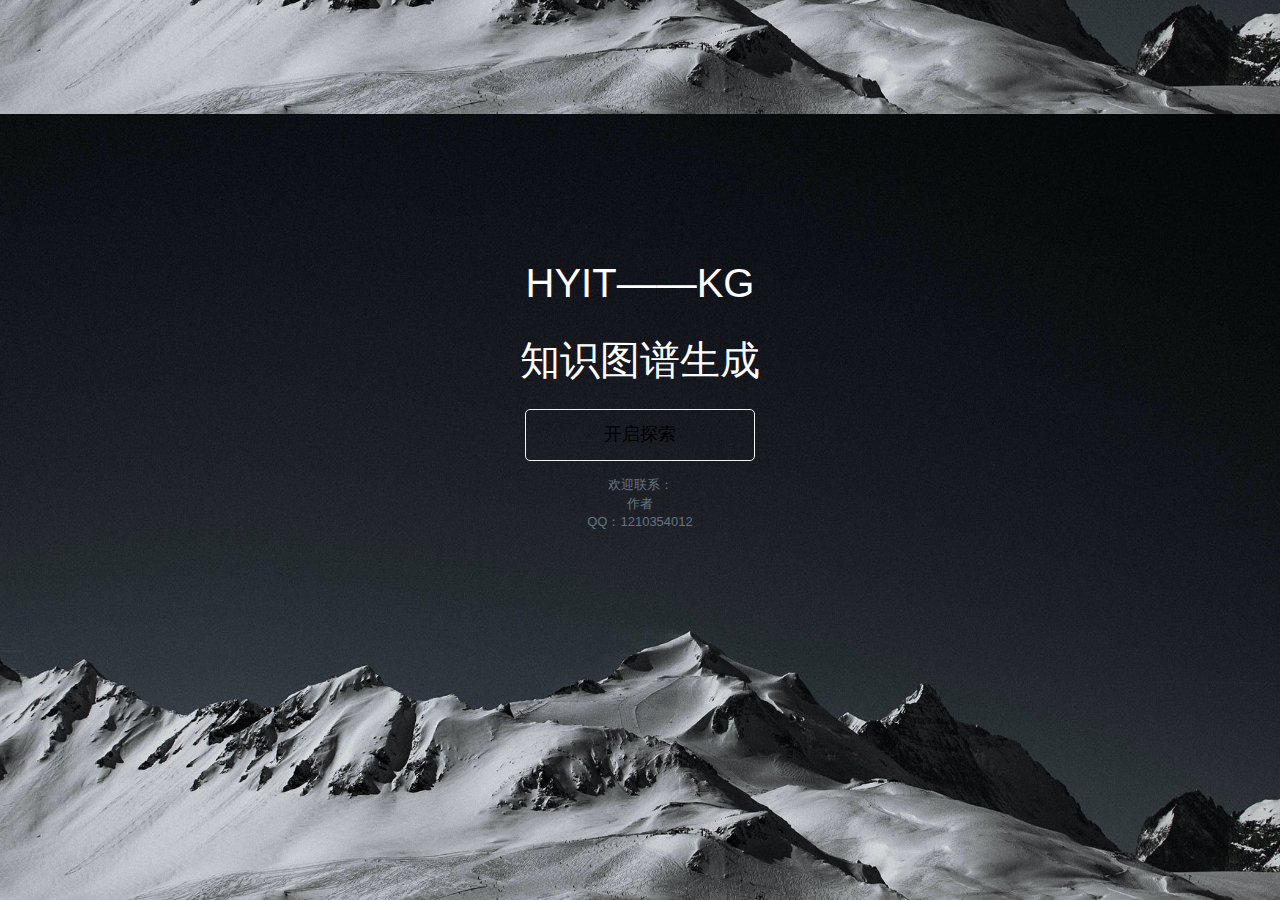
<file: templates/index.html>
<head>
    <meta charset="utf-8">
    <meta name="viewport" content="width=device-width, initial-scale=1.0">
    <link rel="shortcut icon" href="../static/images/tp.jpg">
    <title>开启探索</title>


    <!--Bootstrap Stylesheet [ REQUIRED ]-->
    <link href="../static/css/bootstrap.min.css" rel="stylesheet">
    <style type="text/css">
        #container {
            background: url("../static/images/bg2.jpg");
            background-position: 100% 100%;
            background-size: 100% auto;
        }
        
        #a {
            font-size: 18px;
            width: 230px;
            display: block;
            margin: 0 auto;
            /*text-decoration: none;*/
            padding: 12px 50px;
            border-radius: 5px;
            border: 1px solid #f2f2f2;
            background-color: transparent;
            text-align: center;
            color: black;
            cursor: pointer;
        }
        
        #a:hover {
            background-color: #696969;
            cursor: pointer;
        }
        
        p {
            font-size: 40px;
            font-weight: lighter;
            margin-bottom: 20px;
        }
    </style>

    <!--Nifty Stylesheet [ REQUIRED ]-->
    <link href="../static/css/nifty.min.css" rel="stylesheet">



    <!--Demo [ DEMONSTRATION ]-->
    <link href="../static/css/nifty-demo.min.css" rel="stylesheet">

</head>

<body>
    <div id="container" class="cls-container">

        <!-- BACKGROUND IMAGE -->
        <!--===================================================-->


        <!-- LOGIN FORM -->
        <!--===================================================-->
        <div class="cls-content" style="margin-top:150px ">
            <div class="mar-ver pad-btm">

                <p class="text-muted" style="color:white ">HYIT——KG</p>
                <p class="text-muted" style="color:white ">知识图谱生成</p>
                <a id="a" href="search">开启探索</a>
            </div>

        </div>
        <div>欢迎联系：</div>
        <div>作者 </div>
        <div> QQ：1210354012</div>
    </div>

</body>

</html>
</file>
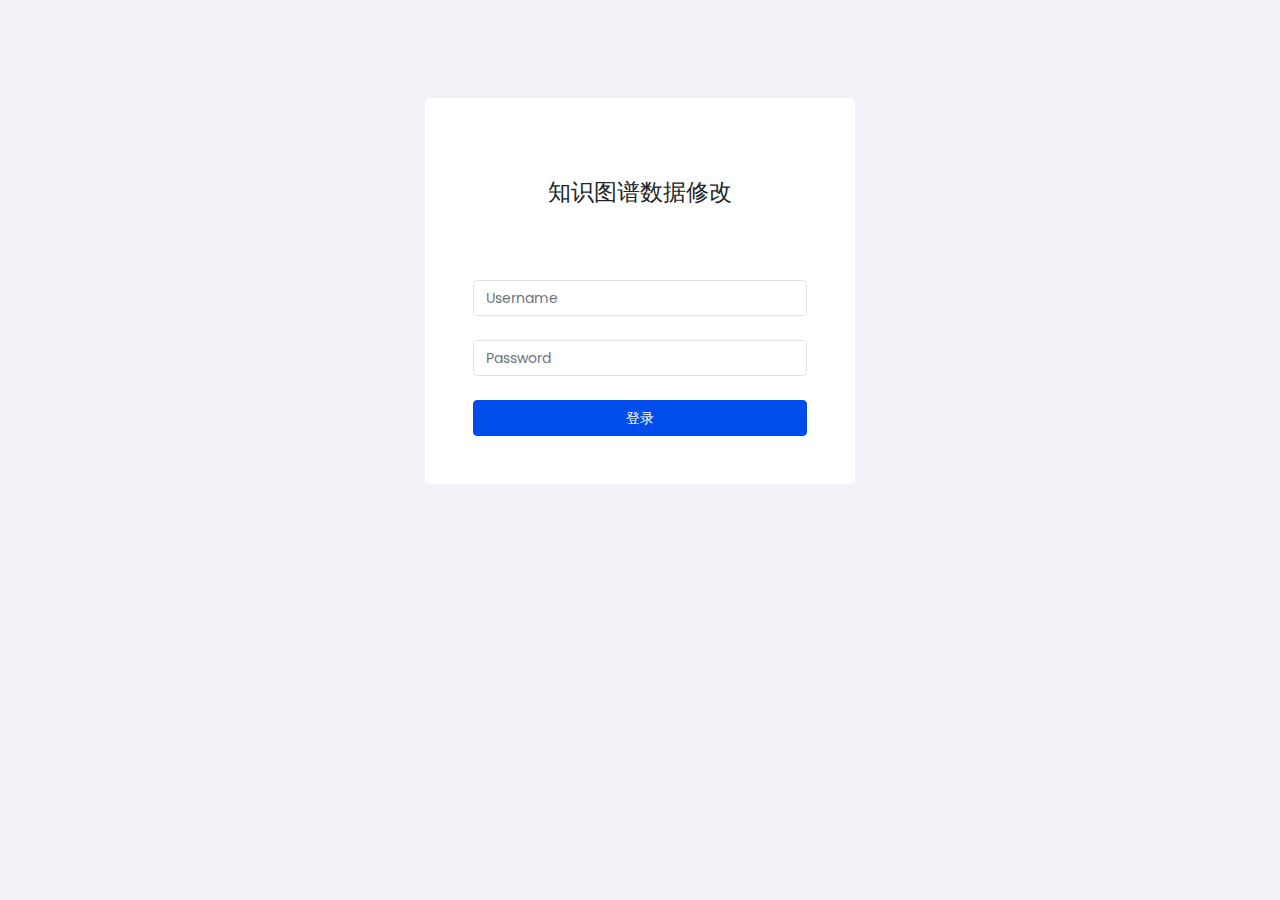
<file: templates/login.html>
<!doctype html>
<html lang="en">

<head>
    <meta charset="UTF-8">
    <meta name="viewport" content="width=device-width, initial-scale=1.0">
    <meta http-equiv="X-UA-Compatible" content="ie=edge">
    <title>HYIT——KG</title>

    <script type="text/javascript" src="../static/js/jquery.js"></script>

    <link rel="shortcut icon" href="../static/images/tp.jpg">

    <!-- Plugin styles -->
    <link type="text/css" rel="stylesheet" href="../static/vendors/bundle.css">

    <!-- App styles -->
    <link type="text/css" rel="stylesheet" href="../static/assets/css/app.min.css">
</head>

<body class="form-membership">


    <div class="form-wrapper">

        <!-- logo -->
        <div id="logo">
            <!--        <img class="logo" src="../../assets/media/image/logo.png" alt="image" height="80" >-->
            <h3>知识图谱数据修改</h3>
            <!--        <img class="logo-dark" src="../../assets/media/image/logo-dark.png" alt="image">-->
        </div>
        <!-- ./ logo -->

        <!-- form -->
        <form action="/login" method="post">
            <div class="form-group">
                <input name="username" type="text" class="form-control" placeholder="Username">
            </div>
            <div class="form-group">
                <input name="password" type="password" class="form-control" placeholder="Password">
            </div>

            <button id="sub" class="btn btn-primary btn-block">登录</button>
        </form>
        <!-- ./ form -->

    </div>

    <!-- Plugin scripts -->
    <script src="../static/vendors/bundle.js"></script>

    <!-- App scripts -->
    <script src="../static/assets/js/app.min.js"></script>
</body>

</html>
</file>
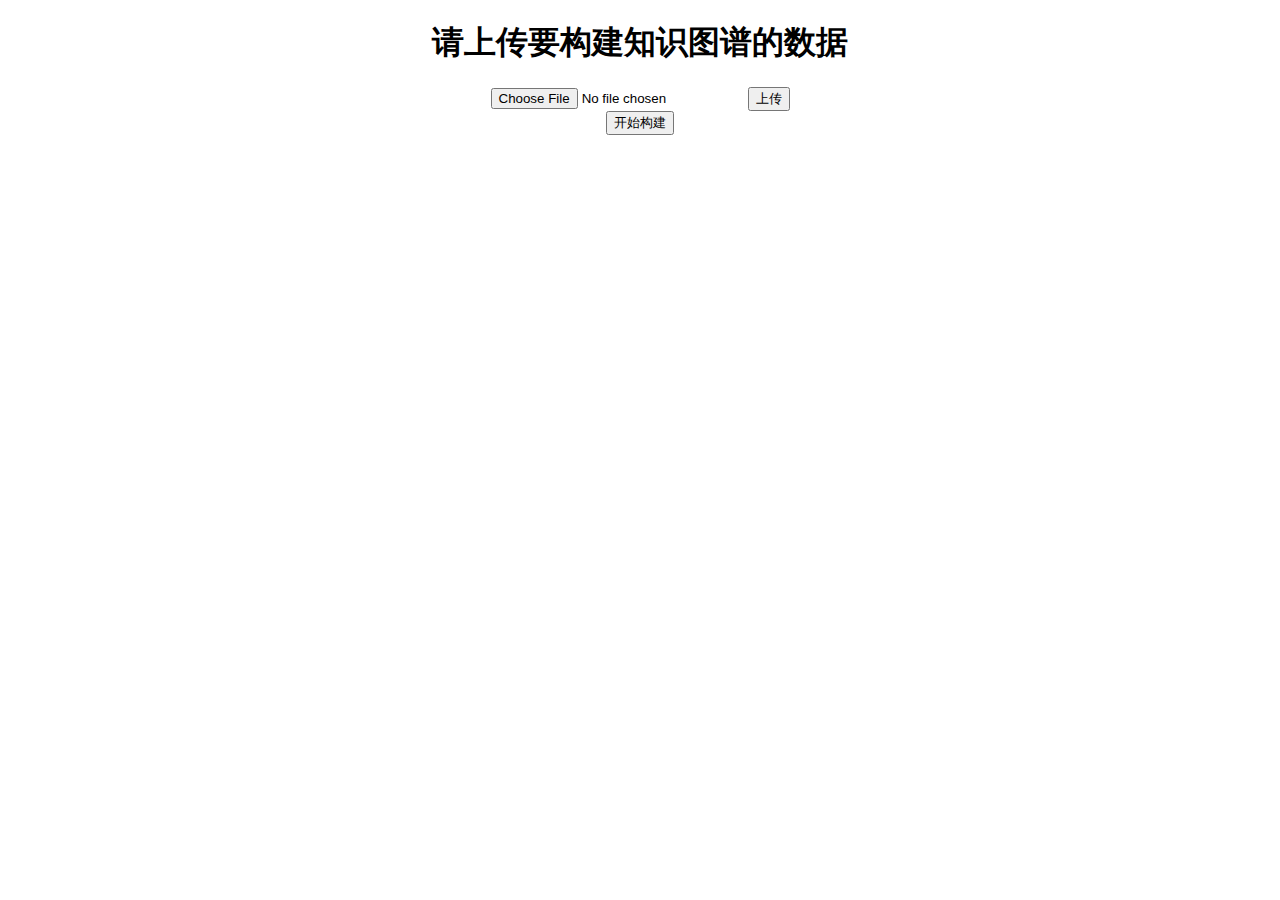
<file: templates/upload.html>
<!DOCTYPE html>
<html lang="en">
<head>
    <meta charset="UTF-8">
    <title>Title</title>
</head>
<body>
<center>
<h1>请上传要构建知识图谱的数据</h1>
    <form action="/upload" enctype='multipart/form-data' method='POST'>
        <input type="file" name="file">
        <input type="submit" value="上传">
    </form>
    <form action="/build_kg" enctype='multipart/form-data' method='POST'>
        <input type="submit" value="开始构建">
    </form>
</center>
</body>
</html>
</file>
<file: static/css/nifty.min.css>
﻿html,body{min-width:290px;-ms-overflow-style:scrollbar}body{background-color:#ecf0f5;font-family:'Open Sans','Helvetica Neue',Helvetica,Arial,sans-serif;font-size:13px;font-weight:normal;font-variant:normal;color:#758697;-moz-osx-font-smoothing:grayscale;-webkit-font-smoothing:antialiased!important}h1,.h1{font-size:34px}h2,.h2{font-size:28px}h3,.h3{font-size:22px}h4,.h4{font-size:16px}h5,.h5{font-size:12px}h6,.h6{font-size:10px}h1,h2,h3,h4,h5,h6,.h1,.h2,.h3,.h4,.h5,.h6{font-weight:600;color:#2b425b}::selection{background-color:#42a5f5;color:#fff}::-moz-selection{background-color:#42a5f5;color:#fff}#container{min-height:100vh;height:auto;position:relative;min-width:290px;overflow:hidden}#container.boxed-layout{background-color:#dfe5ee}#content-container{position:relative;padding-top:80px;padding-bottom:80px;background-color:#ecf0f5}.fixed-fluid:after{content:'';display:block;clear:both}.fixed-fluid>.pull-xs-left{float:left;margin-right:15px}.fixed-fluid>.pull-xs-right{float:right;margin-left:15px}.fixed-fluid>.fixed-xs-160{width:160px}.fixed-fluid>.fixed-xs-200{width:200px}.fixed-fluid>.fixed-xs-250{width:250px}.fixed-fluid>.fixed-xs-300{width:300px}.fixed-fluid>.fixed-xs-350{width:350px}.fixed-fluid>.fluid{overflow:hidden}@media(min-width:768px){.fixed-fluid>.pull-sm-left{float:left;margin-right:15px}.fixed-fluid>.pull-sm-right{float:right;margin-left:15px}.fixed-fluid>.fixed-sm-160{width:160px}.fixed-fluid>.fixed-sm-200{width:200px}.fixed-fluid>.fixed-sm-250{width:250px}.fixed-fluid>.fixed-sm-300{width:300px}.fixed-fluid>.fixed-sm-350{width:350px}}@media(min-width:992px){.fixed-fluid>.pull-md-left{float:left;margin-right:15px}.fixed-fluid>.pull-md-right{float:right;margin-left:15px}.fixed-fluid>.fixed-md-160{width:160px}.fixed-fluid>.fixed-md-200{width:200px}.fixed-fluid>.fixed-md-250{width:250px}.fixed-fluid>.fixed-md-300{width:300px}.fixed-fluid>.fixed-md-350{width:350px}}@media(min-width:1200px){.fixed-fluid>.pull-lg-left{float:left;margin-right:15px}.fixed-fluid>.pull-lg-right{float:right;margin-left:15px}.fixed-fluid>.fixed-lg-160{width:160px}.fixed-fluid>.fixed-lg-200{width:200px}.fixed-fluid>.fixed-lg-250{width:250px}.fixed-fluid>.fixed-lg-300{width:300px}.fixed-fluid>.fixed-lg-350{width:350px}}#page-title{padding:10px 15px;width:100%;color:#2b425b}.page-header{border:0 none;font-size:1.7em;font-weight:normal;margin:0;padding:10px 0}.page-header .label{margin-right:.5em}#page-content{padding:15px 15px 0}#page-content:not(:first-class){padding:5px 15px 0}.searchbox{margin-right:-20px}.searchbox button{border:0;background:0;padding:2px 5px;margin-top:2px;position:relative;left:-28px;font-size:14px;z-index:2}.searchbox .custom-search-form{margin-right:-5px}.searchbox .custom-search-form .input-group-btn{position:static}.searchbox .custom-search-form .input-group-btn:before{content:"";display:block;height:2px;position:absolute;bottom:-1px;background-color:#42a5f5;z-index:99;left:50%;right:50%;transition:left .3s,right .3s}.searchbox .custom-search-form input{background-color:transparent;border-color:transparent;padding-right:30px}.searchbox>.input-group.custom-search-form input{border-radius:0;border-bottom:1px solid rgba(0,0,0,0.05)}.searchbox>.input-group input:focus ~ .input-group-btn:before{content:"";left:0;right:25px;transition:left .3s,right .3s}@media(min-width:768px){#content-container{padding-top:40px}#page-title{display:table;table-layout:fixed;padding-bottom:0}.page-header,.searchbox{display:table-cell;vertical-align:middle}.searchbox{width:300px}.searchbox .form-control{background-color:transparent}}@media(min-width:992px){.searchbox{margin-right:-25px}.searchbox .custom-search-form{margin-right:0}}.cls-container{background-color:#ecf0f5;text-align:center}.cls-container,.cls-container a,.cls-container a:hover,.cls-container a:focus{color:#647484}.bg-img{position:absolute;top:0;bottom:0;left:0;right:0;opacity:.8;background-position:center center;background-repeat:no-repeat;background-attachment:fixed;-webkit-background-size:cover;-moz-background-size:cover;-o-background-size:cover;background-size:cover}.bg-img ~ .cls-content .panel{background-color:#fff;box-shadow:0 0 20px rgba(0,0,0,0.15)}.cls-header{position:relative;background-color:rgba(0,0,0,0.03)}.cls-header.cls-header-lg .cls-brand .brand-icon{width:60px;height:60px}#container.cls-container .cls-header .cls-header.cls-header-lg .cls-brand .brand-title{font-size:27px}.cls-brand{display:inline-block;padding:5px 0}.cls-brand .brand-icon{padding:0}.cls-header-lg .cls-brand{line-height:60px}.cls-header-sm .cls-brand{line-height:1.42857}#container.cls-container .cls-brand .brand-icon,#container.cls-container .cls-brand .brand-title{background-color:transparent;color:inherit;float:none;display:inline-block;line-height:22px;font-size:20px;font-weight:600;padding:5px;vertical-align:middle;width:auto}.cls-content{padding:50px 15px 15px;padding-top:10vh;position:relative}.cls-content .error-code{font-size:120px;font-weight:400;margin-bottom:50px}.cls-content .error-search{max-width:512px;margin:0 auto}.cls-content .cls-content-sm,.cls-content .cls-content-lg{width:70%;min-width:270px;margin:0 auto;position:relative;background-color:transparent;border:0;box-shadow:none}@media(min-width:768px){.cls-content .cls-content-sm{width:350px}.cls-content .cls-content-lg{width:550px}}@media(min-width:1200px){#container.boxed-layout,#container.boxed-layout.navbar-fixed #navbar{background-color:#637a8b}#container.boxed-layout .boxed,#container.boxed-layout #footer{max-width:1128px}#container.boxed-layout .boxed{margin:45px auto 0}#container.boxed-layout #footer{margin:0 auto;bottom:0}#container.boxed-layout>.boxed{position:relative;overflow:hidden}#container.boxed-layout.reveal #content-container,#container.boxed-layout #content-container{min-height:94vh}#container.boxed-layout #aside-container{min-height:100%}#container.boxed-layout.mainnav-in:not(.slide)>#footer{left:0!important;padding-left:220px}#container.boxed-layout.mainnav-fixed:not(.navbar-fixed) #mainnav-container.affix-top{left:0!important}#container.boxed-layout.mainnav-fixed.mainnav-in #mainnav-container{width:220px;overflow:hidden}#container.boxed-layout.mainnav-fixed.mainnav-out:not(.reveal) #mainnav-container{width:0}#container.boxed-layout.mainnav-fixed #mainnav-container.affix,#container.boxed-layout.mainnav-fixed #mainnav-container.affix-top{-webkit-transition-property:width;transition-property:width}#container.boxed-layout.mainnav-fixed .boxed{margin-bottom:0}#container.boxed-layout.aside-fixed #aside-container{width:0;overflow:hidden}#container.boxed-layout.aside-fixed.aside-in #aside-container{width:255px;overflow:hidden}#container.boxed-layout.aside-fixed.aside-left.mainnav-lg #aside-container.affix-top{left:220px}#container.boxed-layout.aside-fixed.aside-left.mainnav-sm #aside-container.affix-top{left:50px}#container.boxed-layout.aside-fixed.mainnav-lg #aside-container.affix-top,#container.boxed-layout.aside-fixed.mainnav-sm #aside-container.affix-top{-ms-transform:translateX(0)!important;-webkit-transform:translateX(0)!important;transform:translateX(0)!important}#container.boxed-layout.footer-fixed .boxed{margin-bottom:0}}@media(min-width:1900px){#container.boxed-layout .boxed,#container.boxed-layout #footer{max-width:1280px}}.nano{position:relative;width:100%;height:100%;overflow:hidden}.nano>.nano-content{position:absolute;overflow:scroll;overflow-x:hidden;top:0;right:0;bottom:0;left:0}.nano>.nano-content::-webkit-scrollbar{display:none}.nano>.nano-content:focus{outline:0!important}.nano>.nano-pane{background-color:rgba(128,128,128,0.5);position:absolute;width:4px;right:0;top:0;bottom:0;opacity:0;transition:opacity .2s}.nano>.nano-pane>.nano-slider{background-color:rgba(0,116,255,0.5);position:relative;margin:0;border-radius:0}.nano-hide.nano>.nano-pane{display:none!important}.has-scrollbar>.nano-content::-webkit-scrollbar{display:block}.nano:hover>.nano-pane,.nano-pane.active,.nano-pane.flashed{opacity:.99}.pace .pace-progress,.nano>.nano-pane>.nano-slider{background-color:#1ab394}.pace .pace-progress-inner{box-shadow:0 0 10px #42a5f5,0 0 5px #42a5f5}.pace .pace-activity{background-color:#42a5f5}.nano>.nano-pane>.nano-slider{opacity:.85}#navbar{position:absolute;width:100%;z-index:10;background-color:#ecf0f5;left:0;top:0}#navbar-container{box-shadow:0 0 2px 0 rgba(0,0,0,0.2)}.navbar-header{left:0;position:relative;float:none;background-color:#263238}.navbar-content{position:relative;left:0;background-color:#fff}.navbar-aside-icon>*:before{background-color:#758697!important;box-shadow:0 .45em 0 #758697,0 .9em 0 #758697!important}.navbar-brand{background-color:transparent;color:#fff;padding:0;height:40px;position:relative;z-index:2;overflow:hidden;width:220px}.navbar-brand:hover,.navbar-brand:focus{color:#fff}.brand-title,.brand-icon{display:block;line-height:40px}.brand-icon{width:40px;height:40px;float:left;margin:0 5px}.brand-text{display:block;font-size:18px;font-weight:600}.navbar-icon-color,.navbar-top-links>li>a:focus:not(.mainnav-toggle)>i,.navbar-top-links>li>a:hover:not(.mainnav-toggle)>i{color:#6d7e90;transition:color .4s}.navbar-top-links>li{float:left}.navbar-top-links>li>a{display:table-cell;padding:0 12px;vertical-align:middle;height:40px;color:#758697;transition:all .4s}.navbar-top-links>li>a:not(.mainnav-toggle)>i{color:#758697;transition:color .4s}.navbar-top-links>li>a:focus{background-color:transparent}.navbar-top-links>li>a:hover{background-color:#f2f2f2;color:#6f8193;transition:all .4s}.navbar-top-links>li>a>i{font-size:1.2em;line-height:.75em}.navbar-top-links:first-child>li{border-right:1px solid rgba(0,0,0,0.05)}.navbar-top-links:last-child>li{border-left:1px solid rgba(0,0,0,0.05)}.navbar-top-links>.open>a,.navbar-top-links>.open>a:focus{background-color:#f2f2f2;color:#758697}.navbar-top-links .dropdown-menu .panel-body{padding:0}.navbar-top-links .dropdown-menu .nano:not(.scrollable){max-height:180px}.navbar-top-links .dropdown-menu .nano:not(.scrollable) .nano-content{position:static}.navbar-top-links .tgl-menu-btn{position:absolute;top:-100%;right:0}.navbar-top-links .tgl-menu-btn>a,.navbar-top-links .tgl-menu-btn>a:hover,.navbar-top-links .tgl-menu-btn>a:focus{color:#fff}.navbar-top-links .tgl-menu-btn>a:hover,.navbar-top-links .tgl-menu-btn a:focus{background-color:transparent}.navbar-top-links .head-list{list-style:none;padding:0;margin:0}.navbar-top-links .head-list li a{display:block;padding:10px 15px;background:transparent}.navbar-top-links .head-list li a:hover{background:rgba(0,0,0,0.05);color:#758697}.badge-header{position:absolute;font-size:.85em;font-weight:normal;top:50%;margin-top:-1.5em;min-width:1.85em;padding:3px 5px;right:3px}.badge-header:empty{display:inline;border-radius:50%;min-width:0;padding:5px;right:.55em;top:2.2em;animation-iteration-count:5}.navbar-top-links .dropdown-menu .nano{max-height:265px}.img-user{width:32px;height:32px;box-shadow:0 0 0 2px rgba(0,0,0,0.1)}#dropdown-user .ic-user{font-size:1.5em;line-height:40px}.username{float:right;white-space:nowrap;line-height:40px;margin:0 10px}@media(min-width:768px){#dropdown-user>.dropdown-toggle img{-webkit-transform:translateY(4px);-ms-transform:translateY(4px);transform:translateY(4px)}#navbar{background-color:transparent}.navbar-header{float:left;background-color:transparent}.navbar-header:before{content:'';position:absolute;display:block;width:100%;height:40px;background-color:#263238}#container.mainnav-out .navbar-header:before{width:0}#container.mainnav-in .navbar-header:before{width:100%}#navbar-container{background-color:#fff}.navbar-content{margin-left:220px;background-color:transparent}#navbar .brand-title{padding:0 1.5em 0 40px}#container.mainnav-in .navbar-brand,#container.mainnav-lg .navbar-brand,#container.mainnav-in .brand-title,#container.mainnav-lg .brand-title{width:220px}#container.mainnav-in .brand-icon,#container.mainnav-sm .brand-icon,#container.mainnav-lg .brand-icon{background-color:transparent}#container.mainnav-in .brand-title,#container.mainnav-sm .brand-title,#container.mainnav-lg .brand-title{color:#fff}#container.effect .brand-title,#container.effect.mainnav-in .brand-title,#container.effect.mainnav-sm .brand-title,#container.effect.mainnav-lg .brand-title{transition:color .35s}.navbar-middle{position:static}.navbar-top-links .tgl-menu-btn{position:static}.navbar-top-links .tgl-menu-btn>a,.navbar-top-links .tgl-menu-btn>a:hover{color:#758697}.navbar-top-links .tgl-menu-btn>a:focus{background-color:transparent;color:#758697}}#container.navbar-fixed>#navbar{position:fixed}#container.navbar-fixed>#navbar .shadow{box-shadow:0 1px 3px 0 rgba(0,0,0,0.1)}#container.navbar-fixed .navbar-top-links .dropdown-menu .nano>.nano-content{position:absolute}@media(max-width:760px){#container.navbar-fixed .navbar-top-links .dropdown-menu .nano{max-height:110px}}#mainnav-container{position:absolute;width:220px;left:-220px;padding-top:40px;top:0;bottom:0;z-index:4;min-height:100%}#mainnav{height:100%;background-color:#263238}#mainnav .list-header{font-weight:600;color:#747e88}#mainnav .list-divider{border-color:rgba(0,0,0,0.1);margin:10px 0}#mainnav-menu-wrap{height:100%}#mainnav-shortcut{overflow:hidden}#container:not(.mainnav-sm) #mainnav-shortcut{margin-top:10px;margin-bottom:10px}#container:not(.mainnav-sm) #mainnav-menu-wrap>.nano>.nano-content{padding-top:20px}#container:not(.mainnav-sm) #mainnav-menu{margin-top:10px}#container:not(.mainnav-sm) .mainnav-profile{margin-top:-20px}.mainnav-sm .mainnav-profile{visibility:hidden;max-height:0;overflow:hidden;opacity:0;margin:0}.mainnav-profile{color:#fff;opacity:1;margin-bottom:7px;max-height:350px}.mainnav-profile .mnp-name{color:#fff;margin:0;font-size:1.1em;font-weight:600}.mainnav-profile .dropdown-caret,.mainnav-profile .mnp-desc{color:#fff}.mainnav-profile .profile-wrap{padding:30px 20px 12px;background-image:url('../images/nav-profile.png');background-size:cover}#mainnav .mainnav-profile .list-group{border-top:1px solid rgba(0,0,0,0.1);border-bottom:1px solid rgba(0,0,0,0.1);background-color:#202a2f;margin:0}#mainnav .mainnav-profile .list-group-item{color:#abb1b7;padding:12px 20px}#mainnav .mainnav-profile .list-group-item:hover{color:#fff;background-color:transparent}#mainnav-menu ul,.mainnav-widget ul,.menu-popover ul{list-style:none;padding-left:0}#mainnav li .arrow{float:right;line-height:1.42857}#mainnav li .arrow:before{content:'';border-style:solid;border-width:.1em .1em 0 0;display:inline-block;height:.4em;left:0;position:relative;top:0;width:.4em;-webkit-transform:rotate(45deg);-ms-transform:rotate(45deg);transform:rotate(45deg)}#mainnav li.active>a>.arrow:before{-webkit-transform:rotate(135deg);-ms-transform:rotate(135deg);transform:rotate(135deg)}#mainnav-menu a{display:block;color:#abb1b7;padding:12px 20px}#mainnav-menu a strong{font-weight:600}#mainnav-menu>li>a:hover,#mainnav-menu>li>a:active{color:#fff}#mainnav-menu>li>a.hover{color:#fff;background-color:#2c3a41;box-shadow:inset 2px 0 0 0 #1ab394}#mainnav-menu>.active-link>a,#mainnav-menu>.active-link>a:hover{color:#fff;padding-left:20px;font-weight:600;box-shadow:inset 2px 0 0 0 #1ab394}#mainnav-menu>.active-sub>a,#mainnav-menu>.active-sub>a:hover{color:#fff;font-weight:600}#mainnav-menu>.active{border-top:1px solid rgba(0,0,0,0.1);border-bottom:1px solid rgba(0,0,0,0.1);background-color:#202a2f}#mainnav-menu>.active .active{border-top:1px solid rgba(0,0,0,0.1);border-bottom:1px solid rgba(0,0,0,0.1);background-color:#1c2429}#mainnav-menu ul .list-header{padding:10px 20px 12px 55px}#mainnav-menu ul ul a{padding:10px 20px 12px 65px}#mainnav-menu i{padding:0 10px 0 0;font-size:1.15em}#mainnav-menu .hide-lg{display:none}#mainnav-menu ul a,.menu-popover .sub-menu ul a{padding:10px 20px 12px 53px}#mainnav-menu ul a:hover,.menu-popover .sub-menu ul a:hover{color:#fff}#mainnav-menu ul ul a:hover,.menu-popover .sub-menu ul ul a:hover{color:#fff}#mainnav-menu ul .active-link a,.menu-popover .sub-menu ul .active-link a{font-weight:600;color:#fff;box-shadow:inset 2px 0 0 0 #1ab394}#container.mainnav-sm #mainnav-menu>.active-link>a,#container.mainnav-sm #mainnav-menu>.active-sub>a,#container.mainnav-sm #mainnav-menu>.active-link a:hover,#container.mainnav-sm #mainnav-menu>.active-sub a:hover{background-color:#1ab394;box-shadow:none}#mainnav-shortcut{max-height:1.7em;overflow:hidden}#mainnav-shortcut ul{width:100%;margin:0;padding:0}#mainnav-shortcut li{padding:0;vertical-align:middle;text-align:center}#mainnav-shortcut .shortcut-grid{display:table;border:0;width:100%;height:1.7em;color:#fff}#mainnav-shortcut .shortcut-grid>i{display:table-cell;vertical-align:middle;font-size:15px}#mainnav-shortcut .shortcut-grid>span{display:table-cell;vertical-align:middle}#container.mainnav-sm #mainnav-shortcut{max-height:250px}#container.mainnav-sm #mainnav-shortcut>ul>li{width:100%;text-align:left}#container.mainnav-sm #mainnav-shortcut>ul>li .shortcut-grid{height:auto;display:block;padding:12px 18.5px}#container.mainnav-sm #mainnav-shortcut>ul>li i{font-size:13px;line-height:1.42857}#container.mainnav-sm #mainnav-shortcut .shortcut-grid>.hide-sm{display:none}.mainnav-widget{background-color:rgba(0,0,0,0.05);color:#abb1b7}.mainnav-widget-content{padding:10px 15px}.mainnav-widget .show-small a{display:none}#container.mainnav-fixed #mainnav-container{position:fixed}#container.mainnav-fixed #mainnav{height:100%;height:100vh}#container.mainnav-fixed #mainnav .nano-content{position:absolute}@media(min-width:768px){#container.mainnav-fixed #mainnav-menu-wrap{height:100%}#container.mainnav-sm #mainnav .menu-popover .nano>.nano-content{top:auto;max-height:100%;position:absolute}#container.mainnav-sm #mainnav .menu-popover .nano-content{position:static}}#container.mainnav-fixed:not(.navbar-fixed) #mainnav-container.affix{top:-40px;position:fixed}#container.mainnav-fixed:not(.navbar-fixed) #mainnav-container.affix-top{top:0;position:absolute}#container.mainnav-fixed:not(.navbar-fixed) #mainnav-container.affix-top #mainnav-menu-wrap>.nano>.nano-content{bottom:40px}@media(min-width:992px){#container.mainnav-lg #mainnav-container{left:0}#container.mainnav-lg #footer,#container.mainnav-lg #content-container{padding-left:220px}}@media(min-width:768px) and (max-width:991px){#container.mainnav-lg #content-container,#container.mainnav-lg #footer{left:220px}#container.mainnav-lg .tgl-menu-btn{right:220px}#container.mainnav-lg #mainnav-container{left:0}#container.mainnav-lg #mainnav-menu-wrap{height:100%}}@media(min-width:768px){#mainnav-menu .list-header,#mainnav-menu .list-divider,#mainnav-menu .menu-title,#mainnav-menu .arrow,#mainnav-menu .menu-title>.label,#mainnav-menu .menu-title>.badge{opacity:1}.mainnav-sm #mainnav-menu .list-header,.mainnav-sm #mainnav-menu .list-divider,.mainnav-sm #mainnav-menu .menu-title,.mainnav-sm #mainnav-menu .arrow,.mainnav-sm #mainnav-menu .menu-title>.label,.mainnav-sm #mainnav-menu .menu-title>.badge{padding-top:0;padding-bottom:0;margin:0;height:0;opacity:0}#container.mainnav-sm .brand-icon{width:40px;height:40px;margin:0 5px;transform:translateY(0)}#container.mainnav-sm .shortcut-grid:hover{box-shadow:inset 2px 0 0 0 #1ab394}#container.mainnav-sm .shortcut-grid:hover,#container.mainnav-sm .popover.mainnav-shortcut{background-color:#2c3a41;color:#fff}#container.mainnav-sm #mainnav-menu a{white-space:nowrap;position:relative;padding:12px 0 12px 18.5px}#container.mainnav-sm #mainnav-menu a:hover{box-shadow:inset 2px 0 0 0 #1ab394}#container.mainnav-sm #mainnav-menu a .badge{margin-top:-1.5em}#container.mainnav-sm #mainnav-menu a .badge{position:absolute;padding:3px 7px;right:2px;top:25%}#container.mainnav-sm #mainnav-menu a i{display:inline}#container.mainnav-sm #mainnav-menu .active-link>a,#container.mainnav-sm #mainnav-menu .active-sub>a{color:#fff}#container.mainnav-sm #mainnav-menu .collapse{display:none;height:0!important}#container.mainnav-sm #mainnav-container,#container.mainnav-sm #navbar .navbar-brand{width:50px;left:0}#container.mainnav-sm #navbar .navbar-content{margin-left:50px}#container.mainnav-sm #content-container,#container.mainnav-sm #footer{padding-left:50px;left:0}#container.mainnav-sm #mainnav{position:relative}#container.mainnav-sm #mainnav .mainnav-widget>.show-small a{display:block;color:#abb1b7;padding:12px 0 12px 18.5px}#container.mainnav-sm #mainnav .mainnav-widget>.show-small a:hover{color:#fff;box-shadow:inset 2px 0 0 0 #1ab394;transition:background-color .2s,padding-left .3s,box-shadow .4s}#container.mainnav-sm #mainnav .mainnav-widget>.hide-small{display:none}#container.mainnav-sm #mainnav .mainnav-widget .hover{color:#fff;background-color:#2c3a41}.top-auto{top:auto!important}#mainnav .menu-popover .nano>.nano-content{position:absolute}#mainnav-menu ul ul a:hover,.menu-popover .sub-menu ul ul a:hover{background-color:rgba(0,0,0,0.0005)}.menu-popover{left:50px!important}.menu-popover .sub-menu{overflow:hidden}.menu-popover .sub-menu .pop-in{display:block;visibility:visible}.menu-popover .sub-menu ul{background-color:#202a2f}.menu-popover .sub-menu ul ul{background-color:#1c2429}.menu-popover .sub-menu ul ul>li>a{padding-left:27px}.menu-popover .sub-menu ul ul>li>a:hover{color:#fff}.menu-popover .sub-menu ul a:hover{color:#fff}.menu-popover .sub-menu ul li>a{display:block;color:#abb1b7;padding:12px 17px}.menu-popover .single-content{color:#fff;background-color:#2c3a41}.menu-popover.popover{width:220px;padding:0;border:0;border-radius:0;background-color:#222d32;color:#fff;position:absolute;box-shadow:none;margin-left:0}.menu-popover.popover.in{-webkit-animation:fadeIn .3s;animation:fadeIn .3s}.menu-popover>.popover-title{border:0;border-radius:0;padding:14px 20px;background-color:#2c3a41;font-size:1.05em;font-weight:600;position:relative;z-index:5;color:#fff}.menu-popover>.popover-title strong{font-weight:300}.menu-popover>.popover-content{padding:0;width:100%;position:absolute;border-radius:0}.menu-popover>.popover-content>.single-content{padding:12px 14px;display:block;white-space:nowrap}.menu-popover>.popover-content>.single-content strong{font-weight:300}.menu-popover>.popover-content>.single-content .label,.menu-popover>.popover-content>.single-content .badge{margin-left:10px;float:none!important}.menu-popover ul{width:220px;margin-bottom:0}.menu-popover .mainnav-widget-content{background-color:#2c3a41}.menu-popover .mainnav-widget-content>.list-group{display:block;width:auto}}.popover.mainnav-shortcut{white-space:nowrap}.popover.mainnav-shortcut .popover-content{padding:12px 15px}.mainnav-sm .popover.mainnav-shortcut{display:block!important;border:0;margin-top:-42.57141px;margin-left:-1px;padding:0;box-shadow:none;overflow:hidden;width:auto;max-width:300px;border-radius:0;background-color:#222d32;color:#fff;left:50px!important}.mainnav-sm .popover.mainnav-shortcut.in{-webkit-animation:fadeIn .3s;animation:fadeIn .3s}.mainnav-sm .popover.mainnav-shortcut.in .popover-content{height:100%;margin:0}.mainnav-sm .popover.mainnav-shortcut>.arrow{display:none}@-webkit-keyframes fadeIn{from{opacity:0}to{opacity:1}}@keyframes fadeIn{from{opacity:0}to{opacity:1}}#container.mainnav-in.footer-fixed #footer,#container.mainnav-in #navbar,#container.mainnav-in #content-container,#container.mainnav-in #footer{left:220px}#container.mainnav-out #content-container,#container.mainnav-in #mainnav-container{left:0}#container.mainnav-in .navbar-header{left:-220px}#container.mainnav-in .tgl-menu-btn{right:220px}#container.mainnav-in #mainnav-menu-wrap{height:100%}@media(min-width:768px){#container.mainnav-in.easeInBack:not(.boxed-layout) #mainnav-container{box-shadow:-20px 0 0 0 #263238}#container.mainnav-in #navbar,#container.mainnav-in .navbar-header{left:0}#container.mainnav-in .tgl-menu-btn{right:0}#container.mainnav-in.aside-in #aside-container{right:-220px}#container.mainnav-out .brand-title{background-color:transparent;color:#758697}}@media(min-width:768px){#container.reveal #content-container{min-height:100vh}#container.mainnav-out.reveal #content-container,#container.mainnav-in.reveal #content-container{z-index:7}#container.mainnav-in.reveal.aside-in #aside-container{right:-220px}#container.mainnav-in.reveal.aside-in #footer{left:220px}#container.mainnav-out.reveal #aside-container,#container.mainnav-in.reveal #aside-container{z-index:9}#container.mainnav-out.reveal.aside-left:not(.aside-in) #aside-container,#container.mainnav-in.reveal.aside-left:not(.aside-in) #aside-container{left:-220px}#container.mainnav-out.reveal #footer,#container.mainnav-in.reveal #footer{z-index:8}#container.mainnav-out.reveal #mainnav-container{left:-220px}#container.mainnav-in.reveal.slide .navbar-header:before,#container.mainnav-out.reveal.slide .navbar-header:before,#container.mainnav-out.reveal:not(.slide) #mainnav-container,#container.mainnav-in.reveal:not(.slide) #mainnav-container{left:0;-webkit-transition-duration:0;transition-duration:0}}@media(min-width:768px){#container.mainnav-in.slide #navbar,#container.mainnav-in.slide #content-container,#container.mainnav-in.slide #footer{left:0}#container.mainnav-in.slide.aside-in.aside-left #aside-container{left:0}#container.mainnav-in.slide.aside-in #aside-container{right:0}}#container #aside-container{padding:0 20px;position:relative;top:0;z-index:3}#container #aside-container .nano-content{position:static;outline:0}#container #aside .list-link li a:not(.btn){color:#d1d1d1}#container #aside .list-link li a:not(.btn):hover{color:#fff}#container #aside .badge-stat{color:#32424a}#container #aside .text-main{color:#fff}#container.aside-float.aside-in #aside-container{box-shadow:0 0 5px 6px rgba(0,0,0,0.15)}#aside{background-color:#32424a;color:#fff;overflow:hidden;-webkit-transform-style:preserve-3d;-webkit-backface-visibility:hidden;-webkit-perspective:1000;-webkit-transform:translateZ(0)}#aside a:not(.btn):not(.btn-link){color:inherit}#aside.aside-xs-in{max-height:none;overflow:hidden;margin-bottom:70px}#aside .bord-all,#aside .bord-top,#aside .bord-btm,#aside .bord-left,#aside .bord-rgt,#aside .bord-hor,#aside .bord-ver,#aside .list-divider{border-color:#394a53}#aside .btn-link{color:#fff}#aside .text-muted{color:#849eab}#aside hr{border-color:rgba(0,0,0,0.15)}#aside-container #aside .nav-tabs.nav-justified>li{display:table-cell;width:1%}#aside-container #aside .nav-tabs li{border-bottom:1px solid #28353b}#aside-container #aside .nav-tabs li>a{border-radius:0;border:0;background-color:#32424a;padding:.9em 0;margin:0}#aside-container #aside .nav-tabs li>a>i{font-size:1.35em;vertical-align:sub}#aside-container #aside .nav-tabs li>a:before{content:'';display:block;background:#42a5f5;height:2px;position:absolute;bottom:-1px;left:50%;right:50%;transition:left .05s,right .05s}#aside-container #aside .nav-tabs li:first-child>a{border-left:0}#aside-container #aside .nav-tabs li:last-child>a{border-right:0}#aside-container #aside .nav-tabs li:not(.active) a{opacity:.5}#aside-container #aside .nav-tabs .active a:before{content:'';display:block;background:#42a5f5;height:2px;position:absolute;bottom:-1px;left:0;right:0;transition:left .15s,right .15s}#aside-container #aside .tab-content{padding:5px 0}#container.aside-bright #aside .nav-tabs li{border-bottom:1px solid #f2f2f2}#container.aside-bright #aside .nav-tabs li>a{background-color:#fff}@media(max-width:760px){#container>div>#aside-container{top:40px}#container.aside-left.aside-in #aside-container{left:0;right:auto}#container.aside-left #aside-container{left:-255px;right:auto}#container.aside-left.mainnav-sm #content-container,#container.aside-left.mainnav-sm #footer{padding-left:0}}@media(min-width:768px){#container.mainnav-sm.aside-left.aside-in #aside-container{left:50px;right:auto}#container.mainnav-sm.aside-left.aside-in #content-container,#container.mainnav-sm.aside-left.aside-in #footer{padding-left:220px}div#container.mainnav-lg.aside-left.aside-in #content-container,div#container.mainnav-lg.aside-left.aside-in #footer{padding-left:220px;text-align:left}}#aside{padding-top:40px;visibility:visible;background-color:#32424a;height:100%}#container #aside-container{padding:0;position:absolute;width:255px;height:auto;left:auto;right:-255px;top:0;bottom:0;min-height:100vh;overflow:hidden;z-index:3}#container #aside-container .nano-content{position:absolute}#container #content-container,#container #footer{padding-right:0}#container.mainnav-in:not(.slide) #footer,#container.mainnav-in #content-container{padding-right:0}@media(min-width:1024px){#container.aside-in #aside{padding-top:40px}#container.aside-in:not(.aside-float) #content-container{padding-right:255px}#container.aside-in.aside-left:not(.aside-float) #content-container,#container.aside-in.aside-left:not(.aside-float) #footer{padding-left:255px;padding-right:0}#container.aside-in:not(.aside-float) #content-container,#container.aside-in:not(.aside-float) #footer{padding-right:255px}#container.aside-in.aside-left:not(.aside-float) #content-container,#container.aside-in.aside-left:not(.aside-float) #footer{padding-left:255px;padding-right:0}#container.aside-in.aside-left.mainnav-lg:not(.aside-float) #content-container,#container.aside-in.aside-left.mainnav-lg:not(.aside-float) #footer{padding-left:475px;padding-right:0}#container.aside-in.aside-left.mainnav-lg #aside-container{left:220px;right:auto}#container.aside-in.aside-left.mainnav-sm:not(.aside-float) #content-container,#container.aside-in.aside-left.mainnav-sm:not(.aside-float) #footer{padding-left:305px;padding-right:0}#container.aside-in.aside-left.mainnav-sm #aside-container{left:50px;right:auto}#container.aside-in.aside-left.mainnav-in #aside-container{left:220px;right:auto}}#container.aside-in #aside-container{left:auto;right:0}#container.aside-in.aside-left.mainnav-in #aside-container{left:220px;right:auto}@media(min-width:768px){#container.aside-left #aside-container,#container.aside-in.aside-left #aside-container{left:0;right:auto}#container.aside-left.mainnav-sm #aside-container{left:-205px}#container.aside-left.mainnav-sm:not(.aside-float) #content-container,#container.aside-left.mainnav-sm:not(.aside-float) #footer{padding-left:50px}#container.aside-left.mainnav-out:not(.aside-in) #aside-container{left:-220px}}#container.aside-fixed #aside-container{position:fixed}#container.aside-fixed #aside{height:100%}#container.aside-fixed #aside .nano-content{position:absolute}#container.aside-fixed:not(.navbar-fixed) #aside-container.affix{top:-40px;position:fixed}#container.aside-fixed:not(.navbar-fixed) #aside-container.affix-top{top:0;position:absolute}#container.aside-bright #aside{background-color:#fff;border:1px solid #dbe3ec;color:#758697}#container.aside-bright #aside .badge-stat{color:#fff}#container.aside-bright #aside .text-main{color:#2b425b}#container.aside-bright #aside .text-light{color:#758697}#container.aside-bright #aside hr{border-color:#e9e9e9}#container.aside-bright #aside .bord-all,#container.aside-bright #aside .bord-top,#container.aside-bright #aside .bord-btm,#container.aside-bright #aside .bord-lft,#container.aside-bright #aside .bord-rgt,#container.aside-bright #aside .bord-hor,#container.aside-bright #aside .bord-ver,#container.aside-bright #aside .list-divider{border-color:#d3dce8}#container.aside-bright #aside .text-muted{color:#afb9c3}#container.aside-bright #aside .progress{background-color:#e6e6e6}#container.aside-bright #aside .list-link li a:not(.btn){color:#8493a2}#container.aside-bright #aside .list-link li a:not(.btn):hover{color:#758697}#container.aside-bright #aside a:not(.btn){color:#758697}#container.aside-bright #aside a:not(.btn):hover,#container.aside-bright #aside a:not(.btn):focus{color:#5d6d7c}#container.aside-bright #aside .btn-link{color:#758697}#footer{border-top:1px solid rgba(0,0,0,0.07);background-color:#f3f5f9;color:#758697;position:absolute;padding-top:10px;bottom:0;z-index:2;left:0;right:0;height:35px}#footer p{margin-bottom:5px}.footer-list{margin-bottom:0}.footer-list>li{vertical-align:top}#container.footer-fixed #footer{left:0;position:fixed;bottom:0;margin-top:-35px;z-index:1}#footer .show-fixed{display:none}#footer .hide-fixed{display:block;height:100%}#container.footer-fixed #footer .show-fixed{display:block;height:100%}#container.footer-fixed #footer .hide-fixed{display:none}.collapsing{transition-duration:10ms}@media(min-width:1200px){.effect #navbar,.effect #content-container,.effect #mainnav-container,.effect #aside-container,.effect #footer,.effect .navbar-brand,.effect .navbar-content,.effect .navbar-header:before{transition-property:width,padding,left,right;transition-duration:.35s}.effect .navbar-content{transition-property:margin-left}.effect .mainnav-profile{transition:opacity .85s,max-height .35s}.effect #mainnav-shortcut{transition:max-height .7s}.effect #mainnav-shortcut li{transition:all .7s ease .1s}.effect#container.mainnav-sm #mainnav-shortcut{transition:max-height .7s linear .2s}.effect#container.mainnav-sm #mainnav-shortcut>ul>li{transition:all .5s ease}.mainnav-sm .effect #mainnav-menu .list-header,.mainnav-sm .effect #mainnav-menu .list-divider,.mainnav-sm .effect #mainnav-menu .menu-title,.mainnav-sm .effect #mainnav-menu .arrow,.mainnav-sm .effect #mainnav-menu .menu-title>.label{transition:opacity .5s,padding .5s linear .5s,color .1s,margin .5s linear .5s;transition-timing-function:cubic-bezier(0.28,1.02,0.36,1.145)}.effect .collapsing{transition-duration:.4s}.easeInQuart #navbar,.easeInQuart #content-container,.easeInQuart #mainnav-container,.easeInQuart #aside-container,.easeInQuart #footer,.easeInQuart .collapsing,.easeInQuart .navbar-brand,.easeInQuart .navbar-content,.easeInQuart .navbar-header:before{transition-duration:.35s;transition-timing-function:cubic-bezier(0.755,0.045,0.915,0.135)}.easeOutQuart #navbar,.easeOutQuart #content-container,.easeOutQuart #mainnav-container,.easeOutQuart #aside-container,.easeOutQuart #footer,.easeOutQuart .collapsing,.easeOutQuart .navbar-brand,.easeOutQuart .navbar-content,.easeOutQuart .navbar-header:before{transition-duration:.5s;transition-timing-function:cubic-bezier(0.015,0.77,0.04,0.985)}.easeInBack #navbar,.easeInBack #content-container,.easeInBack #mainnav-container,.easeInBack #aside-container,.easeInBack #footer,.easeInBack .collapsing,.easeInBack .navbar-brand,.easeInBack .navbar-content,.easeInBack .navbar-header:before{transition-duration:.35s;transition-timing-function:cubic-bezier(0.705,-0.155,0.735,0.045)}.easeOutBack #navbar,.easeOutBack #content-container,.easeOutBack #mainnav-container,.easeOutBack #aside-container,.easeOutBack #footer,.easeOutBack .collapsing,.easeOutBack .navbar-brand,.easeOutBack .navbar-content,.easeOutBack .navbar-header:before{transition-duration:.35s;transition-timing-function:cubic-bezier(0.28,1.02,0.36,1.145)}.easeInOutBack #navbar,.easeInOutBack #content-container,.easeInOutBack #mainnav-container,.easeInOutBack #aside-container,.easeInOutBack #footer,.easeInOutBack .collapsing,.easeInOutBack .navbar-brand,.easeInOutBack .navbar-content,.easeInOutBack .navbar-header:before{transition-duration:.5s;transition-timing-function:cubic-bezier(1,-0.28,0,1.275)}.steps #navbar,.steps #content-container,.steps #mainnav-container,.steps #aside-container,.steps #footer,.steps .collapsing,.steps .navbar-brand,.steps .navbar-content,.steps .navbar-header:before{transition-duration:.5s;transition-timing-function:cubic-bezier(0,0.955,1,0.045)}.jumping #navbar,.jumping #content-container,.jumping #mainnav-container,.jumping #aside-container,.jumping #footer,.jumping .collapsing,.jumping .navbar-brand,.jumping .navbar-content,.jumping .navbar-header:before{transition-duration:.7s;transition-timing-function:cubic-bezier(0.135,1.525,0,0.9)}.rubber #navbar,.rubber #content-container,.rubber #mainnav-container,.rubber #aside-container,.rubber #footer,.rubber .collapsing,.rubber .navbar-brand,.rubber .navbar-content,.rubber .navbar-header:before{transition-duration:.5s;transition-timing-function:cubic-bezier(0,1.65,1,-0.6)}}.open.mega-dropdown{position:static}.open.mega-dropdown>.mega-dropdown-toggle:before,.open.mega-dropdown>.mega-dropdown-toggle:after{content:"";border-left:7px solid transparent;border-right:7px solid transparent;display:block;height:0;position:absolute;width:0}.open.mega-dropdown>.mega-dropdown-toggle:before{border-bottom:7px solid #d0d0d0;margin:-8px 0 0 0;bottom:-10px}.open.mega-dropdown>.mega-dropdown-toggle:after{border-bottom:7px solid #fff;margin:-7px 0 0 0;bottom:-11px;z-index:10000}.navbar-top-links>.mega-dropdown>.dropdown-menu.mega-dropdown-menu{left:5px;right:5px;max-width:1250px}.dropdown-menu.mega-dropdown-menu{padding:15px}.dropdown-menu.mega-dropdown-menu:after{content:'';display:table;clear:both}.dropdown-menu.mega-dropdown-menu .list-unstyled .dropdown-header{font-size:1.2em;font-weight:600;padding:10px 4px}.dropdown-menu.mega-dropdown-menu .list-unstyled li a{display:block;padding:4px;background-color:transparent}.dropdown-menu.mega-dropdown-menu .list-unstyled li a:not(.disabled-link):hover{background-color:rgba(0,0,0,0.05)}.widget-header{padding:15px 15px 50px 15px;min-height:125px;position:relative;overflow:hidden}.widget-bg{position:absolute;top:0;left:0;min-width:100%;min-height:100%}.widget-title{position:relative}.widget-body{padding:50px 15px 15px;position:relative}.widget-img{position:absolute;width:64px;height:64px;left:50%;margin-left:-32px;top:-32px}.speech{position:relative;background:#b7dcfe;color:#317787;display:inline-block;border-radius:0;padding:12px 20px}.speech .media-heading{color:#317787;display:block;border-bottom:1px solid rgba(0,0,0,0.1);margin-bottom:10px;padding-bottom:5px;font-weight:600}.speech .media-heading:hover{text-decoration:underline}.speech-time{margin-top:20px;margin-bottom:0;font-size:.8em}.speech-right{text-align:right}.speech-right>.speech{background:#ffda87;color:#a07617;text-align:right}.speech-right>.speech .media-heading{color:#a07617}.speech-right>.speech:before{left:auto;right:0;border-top:7px solid transparent;border-bottom:7px solid transparent;border-left:7px solid #ffdc91;border-right:0;margin:15px -6px 0 0}.speech:before{content:"";display:block;position:absolute;width:0;height:0;left:0;top:0;border-top:7px solid transparent;border-bottom:7px solid transparent;border-right:7px solid #b7dcfe;margin:15px 0 0 -6px}.timeline{position:relative;padding-bottom:40px;background-color:#ecf0f5;color:#758697}.timeline:before,.timeline:after{background-color:#bec6ce;bottom:20px;content:"";display:block;position:absolute}.timeline:before{left:49px;top:20px;width:1px}.timeline:after{left:46px;width:7px;height:7px;border-radius:50%;border:1px solid #bec6ce;background-color:#ecf0f5}.timeline-header{border-radius:0;clear:both;margin-bottom:50px;margin-top:50px;position:relative}.timeline-header .timeline-header-title{display:inline-block;text-align:center;padding:7px 15px;min-width:100px}.timeline .timeline-header:first-child{margin-bottom:30px;margin-top:15px}.timeline-stat{width:100px;float:left;text-align:center;padding-bottom:15px}.timeline-entry{margin-bottom:25px;margin-top:5px;position:relative;clear:both}.timeline-entry-inner{position:relative}.timeline-time{display:inline-block;padding:2px 3px;background-color:#ecf0f5;color:#758697;font-size:.85em;max-width:70px}.timeline-icon{border-radius:50%;display:block;margin:0 auto;height:40px;line-height:40px;text-align:center;width:40px;margin-top:5px;background-color:#ecf0f5}.timeline-icon>i{line-height:40px;vertical-align:.1em}.timeline-icon img{width:40px;height:40px;border-radius:50%;vertical-align:top}.timeline-icon:empty{height:12px;width:12px;margin-top:20px;border:2px solid #bec6ce}.timeline-label{background-color:#fff;border-radius:0;margin-left:85px;padding:15px;position:relative;min-height:50px;border:1px solid #e7ecf3;border-bottom:1px solid rgba(0,0,0,0.17)}.timeline-label:before,.timeline-label:after{content:"";display:block;position:absolute;width:0;height:0;left:0;top:0}.timeline-label:before{border-top:10px solid transparent;border-bottom:10px solid transparent;border-right:10px solid #e6e6e6;margin:15px 0 0 -10px}.timeline-label:after{border-top:9px solid transparent;border-bottom:9px solid transparent;border-right:9px solid #fff;margin:15px 0 0 -8px}.panel .timeline,.panel .timeline:after,.panel .timeline-time,.panel .timeline-label,.panel .timeline-icon:not([class^="bg-"]):not([class*=" bg-"]){background-color:#fff}.panel .timeline-label{box-shadow:none;border:0;background-color:#f3f5f9;margin-left:100px}.panel .timeline-label:before{display:none;border-right-color:#e3e3e3}.panel .timeline-label:after{border-right-color:#f3f5f9}@media(min-width:768px){.two-column.timeline{text-align:center}.two-column.timeline:before{left:50%}.two-column.timeline:after{left:50%;margin-left:-2px}.two-column.timeline .timeline-entry{width:50%;text-align:left}.two-column.timeline .timeline-stat{margin-left:-50px}.two-column.timeline .timeline-entry:nth-child(odd){float:right}.two-column.timeline .timeline-entry:nth-child(odd) .timeline-label{margin-left:40px}.two-column.timeline .timeline-header{text-align:center}.two-column.timeline .timeline-entry:nth-child(even){float:left}.two-column.timeline .timeline-entry:nth-child(even) .timeline-stat{left:100%;position:relative;margin-left:-50px}.two-column.timeline .timeline-entry:nth-child(even) .timeline-label{left:-90px;margin-right:-40px}.two-column.timeline .timeline-entry:nth-child(even) .timeline-label:before,.two-column.timeline .timeline-entry:nth-child(even) .timeline-label:after{left:auto;right:0;border-right:0 solid transparent}.two-column.timeline .timeline-entry:nth-child(even) .timeline-label:before{border-top:10px solid transparent;border-bottom:10px solid transparent;border-left:10px solid #e6e6e6;margin:15px -10px 0 0}.two-column.timeline .timeline-entry:nth-child(even) .timeline-label:after{border-top:9px solid transparent;border-bottom:9px solid transparent;border-left:9px solid #fff;margin:15px -8px 0 0}}.tag:not(.label){background-color:#fff;font-size:.9em;padding:5px 10px;border-radius:0;border:1px solid #d1d9de;line-height:1.42857;vertical-align:middle;-webkit-transition:all .15s;transition:all .15s;margin-bottom:4px}.tag:not(.label) i{vertical-align:middle}.tag.tag-lg,.btn-group-lg>.tag{padding:10px 16px}.tag.tag-sm,.btn-group-sm>.tag{padding:4px 7px}.tag.tag-xs,.btn-group-xs>.tag{padding:1px 5px}.mail-nav>li>a{border-radius:0}.mail-nav>li>a:hover,.mail-nav>li>a:focus{background-color:transparent}.mail-nav>li.active>a,.mail-nav>li.active>a:hover,.mail-nav>li.active>a:focus{background-color:rgba(0,0,0,0.07);color:inherit;font-weight:600}.mail-list{list-style:none;padding:0}.mail-list>li{position:relative;padding:12px;border-radius:1px}.mail-list>li:after{content:'';display:table;clear:both}.mail-list-unread a{font-weight:700}.mail-control{float:left;width:40px}.mail-star{position:absolute;top:47px;margin-left:1px}.mail-from{float:left;width:105px}.mail-subject{margin:2.3em 0 0 40px}.mail-subject .label{margin-right:.5em;vertical-align:middle;line-height:2}.mail-list .mail-from a,.mail-list .mail-subject a{display:block;white-space:nowrap;overflow:hidden;text-overflow:ellipsis}.mail-attach-icon{width:35px;float:right;text-align:center}.mail-time{float:right;color:#afb9c3;font-size:85%;text-align:right}.mail-toggle.navbar-toggle{display:block}@media(min-width:992px){.mail-nav{width:255px}.mail-menu{display:block!important}.mail-control,.mail-star{float:left;width:40px}.mail-from{width:175px}.mail-attach-icon{width:35px;float:right;text-align:right}.mail-time{width:75px}.mail-subject{overflow:hidden;margin:0 20px 0 0}}@media(min-width:470px){.mail-star{position:static;float:left;width:35px}.mail-from{width:175px;margin-right:20px}.mail-subject{display:block;padding-right:50px}}.mail-list>li:nth-child(odd){background-color:rgba(0,0,0,0.04)}.mail-list>li:hover{background-color:rgba(0,0,0,0.075)}.mail-list>li.highlight{background-color:#f2f0c2}.mail-list a,.mail-list a:focus{display:inline-block;color:#758697}.mail-star i{font-size:1em;line-height:.4}.mail-star>a,.mail-star>a:focus{color:#d3d7da}.mail-starred .mail-star>a{color:#ffa100}.mail-list .mail-star>a:hover{color:#ffbd4d}.mail-attach-list{list-style:none;padding:0}.mail-attach-list>li{display:inline-block;width:195px}.mail-attach-list>li .mail-file-img,.mail-attach-list>li .mail-file-icon{height:120px;overflow:hidden;text-align:center;background-color:#f5f6f8}.mail-attach-list>li i{font-size:75px;line-height:120px;opacity:.4}.mail-attach-list>li img{max-width:210px;height:auto}.mail-attach-label{min-width:5em}.mail-attach-file{overflow:hidden}.mail-attach-btn{float:right}@media(min-width:1200px){.mail-attach-label{float:left}}.mail-message-reply{min-height:150px;border:1px solid #e9e9e9;border-radius:0;padding:10px 15px;cursor:pointer}.wz-nav-off>li a{-webkit-touch-callout:none;-webkit-user-select:none;-moz-user-select:none;-ms-user-select:none;cursor:default!important}.wz-icon-inline li>a .icon-wrap{display:inline-block;line-height:1;text-align:center;white-space:nowrap;vertical-align:middle;color:inherit}.wz-icon-bw li>a .icon-wrap,.wz-icon-bw li>a p{transition:all .5s}.wz-icon-bw li.active ~ li>a .icon-wrap{color:#758697;background-color:rgba(0,0,0,0.17);transition:all .5s}.wz-icon-bw li:not(.active)>a p{color:#758697!important;transition:all .5s}.wz-classic{margin:0;padding:0;list-style:none;display:block;position:relative}.wz-classic li,.wz-steps li{transition:all .5s}.wz-classic li>a{color:inherit;display:block;text-align:center;padding:20px 0}.wz-classic li>a .icon-wrap{display:inline-block;line-height:1;text-align:center;white-space:nowrap;vertical-align:middle;color:inherit}.wz-classic:after,.wz-steps:after{content:'';display:table;clear:both}.wz-classic .active ~ li{color:inherit;background-color:inherit}.wz-classic .active ~ li a{opacity:.5}.wz-heading{position:relative}.wz-heading .progress{position:absolute;left:0;right:0;top:50%;background-color:transparent}.wz-heading.wz-w-label .progress{margin-top:-0.5em}.wz-steps{margin:0;padding:10px 0;list-style:none;display:block;position:relative}.wz-steps li>a{color:inherit;display:block;text-align:center;padding:0}.wz-steps li>a .icon-wrap{display:inline-block;line-height:1;text-align:center;white-space:nowrap;vertical-align:middle}.wz-steps li .wz-desc{opacity:0;transition:opacity .5s}.wz-steps li:not(.active) .wz-icon{display:none}.wz-steps .active ~ li{color:inherit}.wz-steps .active ~ li a{opacity:.5}.wz-steps .active ~ li .wz-icon{display:inline-block}.wz-steps .active .wz-icon-done,.wz-steps .active ~ li .wz-icon-done{display:none}.wz-steps .active .wz-desc{opacity:1;transition:opacity .5s}.scroll-top{display:none}.scroll-top.in{display:block;background-color:#42a5f5;color:#fff;cursor:pointer;position:fixed;bottom:45px;right:15px;z-index:999;opacity:1;padding:10px;font-size:1.5em;border-radius:100%;box-shadow:none;transition:all .15s}.scroll-top.in:hover{opacity:1;box-shadow:0 0 5px rgba(0,0,0,0.2);transform:scale(1.1);transition:all .15s}.scroll-top.in:active{box-shadow:0 0 10px rgba(0,0,0,0.2)!important;transform:scale(1.05);transition:all .15s}.scroll-top.in>i{display:block;width:1em;height:1em;line-height:1.1em}.panel-overlay-wrap{position:relative}.panel-overlay{position:absolute;top:0;left:0;right:0;bottom:0;background-color:rgba(255,255,255,0.75);text-align:center;z-index:795}.panel-overlay:before{content:"";display:inline-block;height:100%;width:1px;vertical-align:middle;margin-left:-5px}.panel-overlay-title{margin:10px 0 5px}.panel-overlay-icon{display:inline-block;vertical-align:middle}.panel-overlay-content{display:inline-block;vertical-align:middle}.lang-flag{display:inline-block;padding:3px 5px 3px 0}.lang-selected>.lang-flag{padding:0}.lang-id{font-weight:600}.lang-id,.lang-name{display:none;vertical-align:middle}.lang-selector .lang-id{display:inline-block}.lang-selector+.dropdown-menu .lang-name{display:inline-block}.lang-selector+.dropdown-menu a{padding:10px!important}.lang-selector+.dropdown-menu .active{display:none}@media(min-width:992px){.lang-id,.lang-selector .lang-id{display:none}}.alert-wrap{margin:0;max-height:0;overflow:hidden;padding:0;transition:max-height .7s linear}.alert-wrap>.alert{margin:0;box-shadow:0 1px 7px 0 rgba(0,0,0,0.35);border-radius:0;text-align:left}.alert-wrap>.alert>.media{margin:0}.alert-wrap>.alert>.media>.media-body{min-width:150px;width:auto;vertical-align:middle}#page-alert>.alert-wrap>.alert{box-shadow:inset 0 1px 0 0 rgba(0,0,0,0.04)}.alert-wrap.in{max-height:500px;transition:max-height 1s linear}.floating-container .animated.alert-wrap{overflow:visible}.floating-container .animated.alert-wrap>.alert{border-radius:0}.alert-message,.alert-title{margin-bottom:1px;padding-right:2ex}.alert-title{font-size:1.12em}.alert-title:empty{display:none}.alert-primary .alert-icon{color:#fff}.alert-info .alert-icon{color:#fff}.alert-success .alert-icon{color:#fff}.alert-warning .alert-icon{color:#fff}.alert-danger .alert-icon{color:#fff}.alert-mint .alert-icon{color:#fff}.alert-purple .alert-icon{color:#fff}.alert-pink .alert-icon{color:#fff}.alert-dark .alert-icon{color:#fff}#floating-top-right{position:fixed;text-align:right;top:7px;right:7px;left:7px;z-index:15}#floating-top-right .alert-wrap{display:inline-block;clear:right;float:right;margin-bottom:5px;position:relative;opacity:1;z-index:990}@media(min-width:768px){#floating-top-right{left:auto;max-width:727px}}@media(min-width:992px){#floating-top-right{left:auto;max-width:50%}}@media(min-width:1200px){#floating-top-right{left:auto;max-width:35%}}/*!	Animate.css - http://daneden.me/animate - Licensed under the MIT license - http://opensource.org/licenses/MIT -	Copyright (c) 2014 Daniel Eden	*/@-webkit-keyframes fadeOut{0{opacity:1}100%{opacity:0}}@keyframes fadeOut{0{opacity:1}100%{opacity:0}}.animated{-webkit-animation-duration:1s;animation-duration:1s;-webkit-animation-fill-mode:both;animation-fill-mode:both}.fadeOut{-webkit-animation-name:fadeOut;animation-name:fadeOut}.jellyIn{-webkit-animation:jellyIn .7s linear both;animation:jellyIn .7s linear both}/*! Generated with Bounce.js. Edit at http://goo.gl/whUyiv */@-webkit-keyframes jellyIn{0{-webkit-transform:matrix3d(0.7,0,0,0,0,0.7,0,0,0,0,1,0,0,0,0,1);transform:matrix3d(0.7,0,0,0,0,0.7,0,0,0,0,1,0,0,0,0,1)}4.761905%{-webkit-transform:matrix3d(0.82739,0,0,0,0,0.86975,0,0,0,0,1,0,0,0,0,1);transform:matrix3d(0.82739,0,0,0,0,0.86975,0,0,0,0,1,0,0,0,0,1)}9.52381%{-webkit-transform:matrix3d(0.94685,0,0,0,0,1.03237,0,0,0,0,1,0,0,0,0,1);transform:matrix3d(0.94685,0,0,0,0,1.03237,0,0,0,0,1,0,0,0,0,1)}14.285714%{-webkit-transform:matrix3d(1.02254,0,0,0,0,1.09127,0,0,0,0,1,0,0,0,0,1);transform:matrix3d(1.02254,0,0,0,0,1.09127,0,0,0,0,1,0,0,0,0,1)}19.047619%{-webkit-transform:matrix3d(1.05171,0,0,0,0,1.06355,0,0,0,0,1,0,0,0,0,1);transform:matrix3d(1.05171,0,0,0,0,1.06355,0,0,0,0,1,0,0,0,0,1)}23.809524%{-webkit-transform:matrix3d(1.04857,0,0,0,0,1.01093,0,0,0,0,1,0,0,0,0,1);transform:matrix3d(1.04857,0,0,0,0,1.01093,0,0,0,0,1,0,0,0,0,1)}28.571429%{-webkit-transform:matrix3d(1.03082,0,0,0,0,0.97867,0,0,0,0,1,0,0,0,0,1);transform:matrix3d(1.03082,0,0,0,0,0.97867,0,0,0,0,1,0,0,0,0,1)}33.333333%{-webkit-transform:matrix3d(1.01191,0,0,0,0,0.97618,0,0,0,0,1,0,0,0,0,1);transform:matrix3d(1.01191,0,0,0,0,0.97618,0,0,0,0,1,0,0,0,0,1)}38.095238%{-webkit-transform:matrix3d(0.99876,0,0,0,0,0.98966,0,0,0,0,1,0,0,0,0,1);transform:matrix3d(0.99876,0,0,0,0,0.98966,0,0,0,0,1,0,0,0,0,1)}42.857143%{-webkit-transform:matrix3d(0.9928,0,0,0,0,1.00257,0,0,0,0,1,0,0,0,0,1);transform:matrix3d(0.9928,0,0,0,0,1.00257,0,0,0,0,1,0,0,0,0,1)}47.619048%{-webkit-transform:matrix3d(0.99231,0,0,0,0,1.00725,0,0,0,0,1,0,0,0,0,1);transform:matrix3d(0.99231,0,0,0,0,1.00725,0,0,0,0,1,0,0,0,0,1)}52.380952%{-webkit-transform:matrix3d(0.99465,0,0,0,0,1.00505,0,0,0,0,1,0,0,0,0,1);transform:matrix3d(0.99465,0,0,0,0,1.00505,0,0,0,0,1,0,0,0,0,1)}57.142857%{-webkit-transform:matrix3d(0.99757,0,0,0,0,1.00087,0,0,0,0,1,0,0,0,0,1);transform:matrix3d(0.99757,0,0,0,0,1.00087,0,0,0,0,1,0,0,0,0,1)}61.904762%{-webkit-transform:matrix3d(0.9998,0,0,0,0,0.99831,0,0,0,0,1,0,0,0,0,1);transform:matrix3d(0.9998,0,0,0,0,0.99831,0,0,0,0,1,0,0,0,0,1)}66.666667%{-webkit-transform:matrix3d(1.00095,0,0,0,0,0.99811,0,0,0,0,1,0,0,0,0,1);transform:matrix3d(1.00095,0,0,0,0,0.99811,0,0,0,0,1,0,0,0,0,1)}71.428571%{-webkit-transform:matrix3d(1.00119,0,0,0,0,0.99918,0,0,0,0,1,0,0,0,0,1);transform:matrix3d(1.00119,0,0,0,0,0.99918,0,0,0,0,1,0,0,0,0,1)}76.190476%{-webkit-transform:matrix3d(1.00091,0,0,0,0,1.0002,0,0,0,0,1,0,0,0,0,1);transform:matrix3d(1.00091,0,0,0,0,1.0002,0,0,0,0,1,0,0,0,0,1)}80.952381%{-webkit-transform:matrix3d(1.00047,0,0,0,0,1.00058,0,0,0,0,1,0,0,0,0,1);transform:matrix3d(1.00047,0,0,0,0,1.00058,0,0,0,0,1,0,0,0,0,1)}85.714286%{-webkit-transform:matrix3d(1.0001,0,0,0,0,1.0004,0,0,0,0,1,0,0,0,0,1);transform:matrix3d(1.0001,0,0,0,0,1.0004,0,0,0,0,1,0,0,0,0,1)}90.47619%{-webkit-transform:matrix3d(0.99989,0,0,0,0,1.00007,0,0,0,0,1,0,0,0,0,1);transform:matrix3d(0.99989,0,0,0,0,1.00007,0,0,0,0,1,0,0,0,0,1)}95.238095%{-webkit-transform:matrix3d(0.99982,0,0,0,0,0.99987,0,0,0,0,1,0,0,0,0,1);transform:matrix3d(0.99982,0,0,0,0,0.99987,0,0,0,0,1,0,0,0,0,1)}100%{-webkit-transform:matrix3d(1,0,0,0,0,1,0,0,0,0,1,0,0,0,0,1);transform:matrix3d(1,0,0,0,0,1,0,0,0,0,1,0,0,0,0,1)}}@keyframes jellyIn{0{-webkit-transform:matrix3d(0.7,0,0,0,0,0.7,0,0,0,0,1,0,0,0,0,1);transform:matrix3d(0.7,0,0,0,0,0.7,0,0,0,0,1,0,0,0,0,1)}4.761905%{-webkit-transform:matrix3d(0.82739,0,0,0,0,0.86975,0,0,0,0,1,0,0,0,0,1);transform:matrix3d(0.82739,0,0,0,0,0.86975,0,0,0,0,1,0,0,0,0,1)}9.52381%{-webkit-transform:matrix3d(0.94685,0,0,0,0,1.03237,0,0,0,0,1,0,0,0,0,1);transform:matrix3d(0.94685,0,0,0,0,1.03237,0,0,0,0,1,0,0,0,0,1)}14.285714%{-webkit-transform:matrix3d(1.02254,0,0,0,0,1.09127,0,0,0,0,1,0,0,0,0,1);transform:matrix3d(1.02254,0,0,0,0,1.09127,0,0,0,0,1,0,0,0,0,1)}19.047619%{-webkit-transform:matrix3d(1.05171,0,0,0,0,1.06355,0,0,0,0,1,0,0,0,0,1);transform:matrix3d(1.05171,0,0,0,0,1.06355,0,0,0,0,1,0,0,0,0,1)}23.809524%{-webkit-transform:matrix3d(1.04857,0,0,0,0,1.01093,0,0,0,0,1,0,0,0,0,1);transform:matrix3d(1.04857,0,0,0,0,1.01093,0,0,0,0,1,0,0,0,0,1)}28.571429%{-webkit-transform:matrix3d(1.03082,0,0,0,0,0.97867,0,0,0,0,1,0,0,0,0,1);transform:matrix3d(1.03082,0,0,0,0,0.97867,0,0,0,0,1,0,0,0,0,1)}33.333333%{-webkit-transform:matrix3d(1.01191,0,0,0,0,0.97618,0,0,0,0,1,0,0,0,0,1);transform:matrix3d(1.01191,0,0,0,0,0.97618,0,0,0,0,1,0,0,0,0,1)}38.095238%{-webkit-transform:matrix3d(0.99876,0,0,0,0,0.98966,0,0,0,0,1,0,0,0,0,1);transform:matrix3d(0.99876,0,0,0,0,0.98966,0,0,0,0,1,0,0,0,0,1)}42.857143%{-webkit-transform:matrix3d(0.9928,0,0,0,0,1.00257,0,0,0,0,1,0,0,0,0,1);transform:matrix3d(0.9928,0,0,0,0,1.00257,0,0,0,0,1,0,0,0,0,1)}47.619048%{-webkit-transform:matrix3d(0.99231,0,0,0,0,1.00725,0,0,0,0,1,0,0,0,0,1);transform:matrix3d(0.99231,0,0,0,0,1.00725,0,0,0,0,1,0,0,0,0,1)}52.380952%{-webkit-transform:matrix3d(0.99465,0,0,0,0,1.00505,0,0,0,0,1,0,0,0,0,1);transform:matrix3d(0.99465,0,0,0,0,1.00505,0,0,0,0,1,0,0,0,0,1)}57.142857%{-webkit-transform:matrix3d(0.99757,0,0,0,0,1.00087,0,0,0,0,1,0,0,0,0,1);transform:matrix3d(0.99757,0,0,0,0,1.00087,0,0,0,0,1,0,0,0,0,1)}61.904762%{-webkit-transform:matrix3d(0.9998,0,0,0,0,0.99831,0,0,0,0,1,0,0,0,0,1);transform:matrix3d(0.9998,0,0,0,0,0.99831,0,0,0,0,1,0,0,0,0,1)}66.666667%{-webkit-transform:matrix3d(1.00095,0,0,0,0,0.99811,0,0,0,0,1,0,0,0,0,1);transform:matrix3d(1.00095,0,0,0,0,0.99811,0,0,0,0,1,0,0,0,0,1)}71.428571%{-webkit-transform:matrix3d(1.00119,0,0,0,0,0.99918,0,0,0,0,1,0,0,0,0,1);transform:matrix3d(1.00119,0,0,0,0,0.99918,0,0,0,0,1,0,0,0,0,1)}76.190476%{-webkit-transform:matrix3d(1.00091,0,0,0,0,1.0002,0,0,0,0,1,0,0,0,0,1);transform:matrix3d(1.00091,0,0,0,0,1.0002,0,0,0,0,1,0,0,0,0,1)}80.952381%{-webkit-transform:matrix3d(1.00047,0,0,0,0,1.00058,0,0,0,0,1,0,0,0,0,1);transform:matrix3d(1.00047,0,0,0,0,1.00058,0,0,0,0,1,0,0,0,0,1)}85.714286%{-webkit-transform:matrix3d(1.0001,0,0,0,0,1.0004,0,0,0,0,1,0,0,0,0,1);transform:matrix3d(1.0001,0,0,0,0,1.0004,0,0,0,0,1,0,0,0,0,1)}90.47619%{-webkit-transform:matrix3d(0.99989,0,0,0,0,1.00007,0,0,0,0,1,0,0,0,0,1);transform:matrix3d(0.99989,0,0,0,0,1.00007,0,0,0,0,1,0,0,0,0,1)}95.238095%{-webkit-transform:matrix3d(0.99982,0,0,0,0,0.99987,0,0,0,0,1,0,0,0,0,1);transform:matrix3d(0.99982,0,0,0,0,0.99987,0,0,0,0,1,0,0,0,0,1)}100%{-webkit-transform:matrix3d(1,0,0,0,0,1,0,0,0,0,1,0,0,0,0,1);transform:matrix3d(1,0,0,0,0,1,0,0,0,0,1,0,0,0,0,1)}}.form-checkbox:not(.btn),.form-radio:not(.btn){display:inline-block;background-color:transparent;border:0;position:relative;padding:3px;line-height:1em;min-width:19px;margin:0}.input-group-addon>.form-checkbox,.input-group-addon>.form-radio{margin-bottom:5px}.form-text.form-checkbox:not(.btn),.form-text.form-radio:not(.btn){padding-left:25.5px}.form-checkbox>input[type="checkbox"],.form-radio>input[type="radio"]{margin-left:-50px;opacity:0;position:absolute!important;z-index:-1}#container.show-form .form-checkbox>input[type="checkbox"],#container.show-form .form-radio>input[type="radio"]{margin-top:-0.1em;opacity:1;visibility:visible;z-index:1}.form-checkbox:hover,.form-radio:hover{cursor:pointer}fieldset[disabled] .form-checkbox:hover,fieldset[disabled] .form-radio:hover{cursor:no-drop}fieldset[disabled] .form-checkbox,fieldset[disabled] .form-radio,.form-checkbox.disabled,.form-radio.disabled{opacity:.5;cursor:default;-webkit-touch-callout:none;-webkit-user-select:none;-moz-user-select:none;-ms-user-select:none}.form-checkbox.disabled::selection,.form-radio.disabled::selection{background:transparent}.form-checkbox.disabled::-moz-selection,.form-radio.disabled::-moz-selection{background:transparent}.form-checkbox.form-normal:before,.form-radio.form-normal:before{content:'';display:block;position:absolute;width:16px;height:16px;background-color:transparent;border:1px solid #c8d1d8;border-radius:0;left:0;top:50%;margin-top:-9px}.form-radio.form-normal:before{background-color:transparent}.has-success .form-checkbox{color:#24692f}.has-success .form-checkbox.form-normal:before,.has-success .form-checkbox.form-normal:not(.disabled):hover:before,.has-success .form-radio.form-normal:before,.has-success .form-radio.form-normal:not(.disabled):hover:before{background-color:transparent;border-color:#71a436}#container .has-success .form-radio.form-normal.active:before{background-color:#71a436;border-color:#71a436}.has-warning .form-checkbox{color:#f29000}.has-warning .form-checkbox.form-normal:before,.has-warning .form-checkbox.form-normal:not(.disabled):hover:before,.has-warning .form-radio.form-normal:before,.has-warning .form-radio.form-normal:not(.disabled):hover:before{background-color:transparent;border-color:#f29000}#container .has-warning .form-radio.form-normal:before{background-color:#f29000;border-color:#f29000}.has-error .form-checkbox{color:#eb2521}.has-error .form-checkbox.form-normal:before,.has-error .form-checkbox.form-normal:not(.disabled):hover:before,.has-error .form-radio.form-normal:before,.has-error .form-radio.form-normal:not(.disabled):hover:before{background-color:transparent;border-color:#eb2521}#container .has-error .form-radio.form-normal.active:before{background-color:#eb2521;border-color:#eb2521}.form-radio.form-normal:before{border-radius:50%}fieldset:not([disabled]) .form-checkbox.form-normal:not(.disabled):hover:after,fieldset:not([disabled]) .form-checkbox.form-normal.active:after,.form-checkbox.form-normal:not(.disabled):hover:after,.form-checkbox.form-normal.active:after{content:'';position:absolute;height:6px;width:11px;left:3px;top:50%;margin-top:-5px;-webkit-transform:rotate(-45deg);-ms-transform:rotate(-45deg);transform:rotate(-45deg);border-bottom:2.5px solid #515151;border-left:2.5px solid #515151}fieldset:not([disabled]) .has-success .form-checkbox.form-normal:not(.disabled):hover:after,fieldset:not([disabled]) .has-success .form-checkbox.form-normal.active:after,.has-success .form-checkbox.form-normal:not(.disabled):hover:after,.has-success .form-checkbox.form-normal.active:after{border-color:#24692f}fieldset:not([disabled]) .has-warning .form-checkbox.form-normal:not(.disabled):hover:after,fieldset:not([disabled]) .has-warning .form-checkbox.form-normal.active:after,.has-warning .form-checkbox.form-normal:not(.disabled):hover:after,.has-warning .form-checkbox.form-normal.active:after{border-color:#f0a238}fieldset:not([disabled]) .has-error .form-checkbox.form-normal:not(.disabled):hover:after,fieldset:not([disabled]) .has-error .form-checkbox.form-normal.active:after,.has-error .form-checkbox.form-normal:not(.disabled):hover:after,.has-error .form-checkbox.form-normal.active:after{border-color:#e33a4b}fieldset:not([disabled]) .form-radio.form-normal:not(.disabled):hover:after,fieldset:not([disabled]) .form-radio.form-normal.active:after,.form-radio.form-normal:not(.disabled):hover:after,.form-radio.form-normal.active:after{content:'';display:block;position:absolute;width:8px;height:8px;background-color:#515151;border-radius:50%;left:4px;bottom:50%;:margin-bottom-3px}fieldset:not([disabled]) .has-success .form-radio.form-normal:not(.disabled):not(.active):hover:after,fieldset:not([disabled]) .has-success .form-radio.form-normal.active:after,.has-success .form-radio.form-normal:not(.disabled):not(.active):hover:after,.has-success .form-radio.form-normal.active:after{background-color:#71a436}fieldset:not([disabled]) .has-warning .form-radio.form-normal:not(.disabled):not(.active):hover:after,fieldset:not([disabled]) .has-warning .form-radio.form-normal.active:after,.has-warning .form-radio.form-normal:not(.disabled):not(.active):hover:after,.has-warning .form-radio.form-normal.active:after{background-color:#f29000}fieldset:not([disabled]) .has-error .form-radio.form-normal:not(.disabled):not(.active):hover:after,fieldset:not([disabled]) .has-error .form-radio.form-normal.active:after,.has-error .form-radio.form-normal:not(.disabled):not(.active):hover:after,.has-error .form-radio.form-normal.active:after{background-color:#eb2521}.form-checkbox.form-normal:not(.active):hover:after,.form-radio.form-normal:not(.active):hover:after{opacity:.3}.form-checkbox.form-normal.form-primary.active:after,.form-checkbox.form-normal.form-info.active:after,.form-checkbox.form-normal.form-success.active:after,.form-checkbox.form-normal.form-warning.active:after,.form-checkbox.form-normal.form-danger.active:after,.form-checkbox.form-normal.form-mint.active:after,.form-checkbox.form-normal.form-purple.active:after,.form-checkbox.form-normal.form-pink.active:after,.form-checkbox.form-normal.form-dark.active:after{border-color:#fff}.form-checkbox.form-normal:not(.disabled):hover:before,.form-radio.form-normal:not(.disabled):hover:before{border-color:#42a5f5}.form-checkbox.form-normal.active:after{border-color:#404449}.form-checkbox.form-normal.form-primary:hover:before,.form-radio.form-normal.form-primary.active:before,.form-checkbox.form-normal.form-primary:not(.active):hover:after{border-color:#489eed}.form-checkbox.form-normal.form-primary.active:before,.form-radio.form-normal.form-primary.active:after{background-color:#42a5f5;border-color:#42a5f5}.form-checkbox.form-normal.form-info:hover:before,.form-radio.form-normal.form-info.active:before,.form-checkbox.form-normal.form-info:not(.active):hover:after{border-color:#00bcd4}.form-checkbox.form-normal.form-info.active:before,.form-radio.form-normal.form-info.active:after{background-color:#00bcd4;border-color:#00bcd4}.form-checkbox.form-normal.form-success:hover:before,.form-radio.form-normal.form-success.active:before,.form-checkbox.form-normal.form-success:not(.active):hover:after{border-color:#8bc34a}.form-checkbox.form-normal.form-success.active:before,.form-radio.form-normal.form-success.active:after{background-color:#8bc34a;border-color:#8bc34a}.form-checkbox.form-normal.form-warning:hover:before,.form-radio.form-normal.form-warning.active:before,.form-checkbox.form-normal.form-warning:not(.active):hover:after{border-color:#ffa726}.form-checkbox.form-normal.form-warning.active:before,.form-radio.form-normal.form-warning.active:after{background-color:#ffa726;border-color:#ffa726}.form-checkbox.form-normal.form-danger:hover:before,.form-radio.form-normal.form-danger.active:before,.form-checkbox.form-normal.form-danger:not(.active):hover:after{border-color:#ef5350}.form-checkbox.form-normal.form-danger.active:before,.form-radio.form-normal.form-danger.active:after{background-color:#ef5350;border-color:#ef5350}.form-checkbox.form-normal.form-mint:hover:before,.form-radio.form-normal.form-mint.active:before,.form-checkbox.form-normal.form-mint:not(.active):hover:after{border-color:#26a69a}.form-checkbox.form-normal.form-mint.active:before,.form-radio.form-normal.form-mint.active:after{background-color:#26a69a;border-color:#26a69a}.form-checkbox.form-normal.form-purple:hover:before,.form-radio.form-normal.form-purple.active:before,.form-checkbox.form-normal.form-purple:not(.active):hover:after{border-color:#ba68c8}.form-checkbox.form-normal.form-purple.active:before,.form-radio.form-normal.form-purple.active:after{background-color:#ba68c8;border-color:#ba68c8}.form-checkbox.form-normal.form-pink:hover:before,.form-radio.form-normal.form-pink.active:before,.form-checkbox.form-normal.form-pink:not(.active):hover:after{border-color:#ec407a}.form-checkbox.form-normal.form-pink.active:before,.form-radio.form-normal.form-pink.active:after{background-color:#ec407a;border-color:#ec407a}.form-checkbox.form-normal.form-dark:hover:before,.form-radio.form-normal.form-dark.active:before,.form-checkbox.form-normal.form-dark:not(.active):hover:after{border-color:#263238}.form-checkbox.form-normal.form-dark.active:before,.form-radio.form-normal.form-dark.active:after{background-color:#263238;border-color:#263238}.form-inline .form-checkbox,.form-inline .form-radio{padding-right:15px}.form-checkbox.form-icon:after,.form-radio.form-icon:after{content:"\f096";color:inherit;font-size:19px;display:inline-block;font-family:FontAwesome;font-style:normal;font-weight:normal;line-height:1;position:absolute;left:.1em;top:50%;margin-top:-0.44em;-webkit-font-smoothing:antialiased;-moz-osx-font-smoothing:grayscale}.input-group .form-checkbox:after,.input-group .form-radio:after{left:1px}.input-group .form-checkbox,.input-group .form-radio{padding:0}.form-checkbox.active.form-icon:after{content:"\f046"}.form-radio.form-icon:after{content:"\f10c"}.form-radio.form-icon.active:after{content:"\f192"}.form-checkbox.form-icon.form-primary:after,.form-radio.form-icon.form-primary:after{color:#42a5f5}.form-checkbox.form-icon.form-info:after,.form-radio.form-icon.form-info:after{color:#00bcd4}.form-checkbox.form-icon.form-success:after,.form-radio.form-icon.form-success:after{color:#8bc34a}.form-checkbox.form-icon.form-warning:after,.form-radio.form-icon.form-warning:after{color:#ffa726}.form-checkbox.form-icon.form-danger:after,.form-radio.form-icon.form-danger:after{color:#ef5350}.form-checkbox.form-icon.form-mint:after,.form-radio.form-icon.form-mint:after{color:#26a69a}.form-checkbox.form-icon.form-purple:after,.form-radio.form-icon.form-purple:after{color:#ba68c8}.form-checkbox.form-icon.form-pink:after,.form-radio.form-icon.form-pink:after{color:#ec407a}.form-checkbox.form-icon.form-dark:after,.form-radio.form-icon.form-dark:after{color:#263238}.form-checkbox.form-icon.btn,.form-radio.form-icon.btn{position:relative;padding-left:2.7em;margin-bottom:12px}.form-checkbox.form-icon.btn:active,.form-radio.form-icon.btn:active{margin-bottom:12px}.form-checkbox.form-icon.btn.form-no-label,.form-radio.form-icon.btn.form-no-label{padding-left:0;padding-right:0;min-height:2.5em;min-width:2.85em}.form-checkbox.form-icon.btn:after,.form-radio.form-icon.btn:after{margin-top:-0.46em;left:.45em}.form-icon.btn.btn-primary:after,.form-icon.btn.btn-info:after,.form-icon.btn.btn-success:after,.form-icon.btn.btn-warning:after,.form-icon.btn.btn-danger:after,.form-icon.btn.btn-mint:after,.form-icon.btn.btn-purple:after,.form-icon.btn.btn-pink:after,.form-icon.btn.btn-dark:after{color:#fff}.form-checkbox.form-icon.btn.btn-labeled,.form-radio.form-icon.btn.btn-labeled{padding-left:3em}.form-checkbox.form-icon.btn.btn-labeled:before,.form-radio.form-icon.btn.btn-labeled:before{content:'';position:absolute;display:inline-block;margin-left:0;width:2.7em;height:100%;top:0;left:0;background-color:rgba(0,0,0,0.15)}.checkbox.form-block{padding-top:4px}.form-radio.form-block,.form-radio.form-block:active,.form-checkbox.form-block,.form-checkbox.form-block:active,.form-block>.form-radio,.form-block>.form-radio:active,.form-block>.form-checkbox,.form-block .form-checkbox:active{width:100%;margin:5px 0}.form-checkbox>input[type="checkbox"],.form-radio>input[type="radio"]{visibility:visible!important}/*! ========================================================================*//*! Toggle Switch - v1.0 *//*! A trowel component to display a switch *//*! https://github.com/Trowel/switch/*!  *//*! designed by Clément Menant (https://www.behance.net/clementmenant) and Loïc Goyet (https://twitter.com/earvinpepper) for AppVentus (http://appventus.com/) *//*! Under MIT License *//*! ========================================================================*//*! IMPROVEMENT BY THEMEON.NET */.toggle-switch{display:none}.toggle-switch+label{display:inline-block;position:relative;height:16px;max-height:1em;cursor:pointer;-webkit-touch-callout:none;margin-right:0;margin-bottom:0;padding-left:40px;line-height:16px}.toggle-switch+label:empty{padding-left:30px}.toggle-switch+label:before{position:absolute;display:inline-block;left:0;content:'';border-style:solid;width:30px;height:16px;border-width:0;border-color:transparent;background-color:#afafaf;box-shadow:0;border-radius:8px;transition:all .3s}.toggle-switch+label:after{position:absolute;content:'';width:14px;height:14px;top:1px;left:1px;background-color:white;box-shadow:0 2px 5px 0 rgba(51,51,51,0.25);border-radius:16px;transition:left .3s,right .3s}.toggle-switch:checked+label:before{background-color:#4db446;transition:all .3s}.toggle-switch:checked+label:after{left:15px;transition:left .3s,right .3s}.toggle-switch:disabled+label{cursor:no-drop}.toggle-switch:disabled+label:before{opacity:.3}.preload .toggle-switch+*,.preload .toggle-switch+*:before,.preload .toggle-switch+*:after{transition:0!important}.select{position:relative;display:inline-block}.select:before{content:'';border-style:solid;border-width:7px 5px 0 5px;border-left-color:transparent;border-right-color:transparent;border-bottom-color:transparent;border-top-color:#afb9c3;display:inline-block;height:0;margin:0 3px;vertical-align:middle;width:0;position:absolute;right:.7em;top:1em;z-index:1}.select select{padding:5px 2.5em 5px 10px;border:1px solid #e9e9e9;border-radius:0;display:inline-block;-webkit-appearance:none;-moz-appearance:none;appearance:none;cursor:pointer;outline:0;background-color:#fff;color:inherit;font-size:13px;line-height:1.42857;vertical-align:middle;transition:border-color .5s}.select select:disabled{cursor:not-allowed;opacity:.65}.select select:focus{border-color:#42a5f5;transition:border-color .5s}.select select:-moz-focusring{color:transparent;text-shadow:0 0 0 #444}.select select::-ms-expand{display:none}.select select:disabled{opacity:.5;cursor:not-allowed}.pci-hor-dots,.pci-ver-dots{height:1.2em;width:.85em;display:block;position:relative}.pci-hor-dots:before,.pci-ver-dots:before{content:'';height:.27em;width:.27em;background-color:#758697;display:block;position:absolute;top:0;left:.25em;box-shadow:0 .45em 0 #758697,0 .9em 0 #758697}.pci-hor-dots{transform:rotate(90deg)}.pci-cross:after,.pci-cross:before{content:'';box-shadow:inset 0 0 0 1px;position:absolute;left:50%;top:50%;-webkit-transform:translate(-50%,-50%);transform:translate(-50%,-50%)}.pci-cross:after{height:.8em;width:2px}.pci-cross:before{width:.78em;height:2px}.pci-cross{display:block;border:1px solid;width:1.3em;height:1.3em;-webkit-transform:rotate(45deg);transform:rotate(45deg)}.pci-circle{border-radius:50%}.pci-chevron:before{border-style:solid;border-width:2px 2px 0 0;content:'';display:inline-block;height:.75em;position:relative;top:0;left:0;vertical-align:middle;width:.75em}.pci-chevron.chevron-up:before{transform:rotate(-45deg)}.pci-chevron.chevron-right:before{transform:rotate(45deg)}.pci-chevron.chevron-down:before{top:-0.5em;transform:rotate(135deg)}.pci-chevron.chevron-left:before{transform:rotate(-135deg)}.plan{text-align:center}.plan .plan-title{font-size:2em;font-weight:100}.plan .plan-icon{font-size:7em;color:rgba(0,0,0,0.1)}.list-todo .form-checkbox input:checked ~ span{text-decoration:line-through;opacity:.7}.list-todo input:checked ~ label>span{text-decoration:line-through;opacity:.7}.flot-full-content{min-height:120px;margin:-8px;bottom:-8px}.pie-title-center{display:inline-block;position:relative;text-align:center}.pie-value{display:block;position:absolute;font-size:14px;height:40px;top:50%;left:0;right:0;margin-top:-20px;line-height:40px}.range-vertical{height:135px}.collapse{display:none}.jumbotron{padding:30px;background-color:#e2e8f0}.navbar-toggle .icon-bar{background-color:#aaa}.canvas-responsive{max-width:100%}a{text-decoration:none;color:#758697;outline:0}a:hover,a:focus{text-decoration:none;color:#68798a;outline:0!important}button,button:focus{outline:0!important}code{background-color:#e7e3f2;color:red;padding:2px 7px;border-radius:2px;font-size:97%}kbd{border-radius:2px;box-shadow:none}label{font-weight:normal}legend{padding:10px;font-size:18px;font-weight:600;border-color:#eee}mark,.mark{background-color:#ffe3a2;color:#563c00;padding:.1em}.close{font-size:15px}hr{border-color:#e9e9e9}.hr-wide{margin-left:-7.5px;margin-right:-7.5px}.hr-xs{margin:5px 0}.hr-sm{margin:10px 0}.new-section-xs{margin:12px 0;min-height:1px}.new-section-sm{margin:25px 0;min-height:1px}.new-section-md{margin:50px 0;min-height:1px}.new-section-lg{margin:100px 0;min-height:1px}.new-section-xl{margin:150px 0;min-height:1px}.row{margin:0 -7.5px}[class^="col-"]:not(.pad-no){padding-left:7.5px;padding-right:7.5px}.media-block .media-left{display:block;float:left}.media-block .media-right{float:right}.media-block .media-body{display:block;overflow:hidden;width:auto}.middle .media-left,.middle .media-right,.middle .media-body{vertical-align:middle}.thumbnail{padding:5px;border-radius:0;border-color:#e9e9e9}.thumbnail .caption{padding:10px 0 5px;color:#758697}.thumbnail.selected{box-shadow:inset 0 0 0 3px #42a5f5}#container .table th{font-size:1.05em;font-weight:600;border-bottom:1px solid #e9e9e9;color:#2b425b}#container .table td{border-top:1px solid #e9e9e9}#container .table.table-vcenter th,#container .table.table-vcenter td{vertical-align:middle}#container .table .min-width{width:1%;white-space:nowrap;padding-left:15px!important;padding-right:15px!important}#container .table-bordered,#container .table-bordered td,#container .table-bordered th{border-color:#e9e9e9}#container .table-striped>tbody>tr:nth-child(2n+1){background-color:#f8f9fa}#container .table-hover>tbody>tr:hover{background-color:#f2f4f6}.form-control{font-size:13px;height:100%;border-radius:0;box-shadow:none;border:1px solid #e9e9e9;transition-duration:.5s}.form-control:focus{border-color:#42a5f5;box-shadow:none;transition-duration:.5s}.form-control:focus-feedback{z-index:10}.has-error .form-control,.has-warning .form-control,.has-success .form-control{box-shadow:none!important}i.form-control-feedback{line-height:25px}.input-group-addon{border:1px solid #e1e5ea;background-color:transparent;border-radius:0;min-width:45px}.nav-pills>li>a{border-radius:0}.nav-pills>.active>a,.nav-pills>.active>a:hover,.nav-pills>.active>a:focus{background-color:#42a5f5}.nav-tabs>li>a{border-radius:0}.list-group.bg-trans .list-group-item:not(.active):not(.disabled){background-color:transparent;border-color:transparent;color:inherit}.list-group.bg-trans .list-group-item .disabled{opacity:.5}.list-group.bg-trans a.list-group-item:hover:not(.active){background-color:rgba(0,0,0,0.05)}.list-group.bord-no .list-group-item{border-color:transparent}.list-group .list-divider{display:block}.list-group-item{border-color:#e9e9e9}.list-group-item,a.list-group-item,button.list-group-item,a.list-group-item:hover,a.list-group-item:focus,button.list-group-item:hover,button.list-group-item:focus{color:#758697}.list-group-item .list-group-item-heading,a.list-group-item .list-group-item-heading,button.list-group-item .list-group-item-heading{color:#2b425b}.list-group-item-heading{margin-top:5px}.list-group-item:first-child{border-top-left-radius:0;border-top-right-radius:0}.list-group-item:last-child{border-bottom-left-radius:0;border-bottom-right-radius:0}.list-group-item .list-group-item.disabled,.list-group-item .list-group-item.disabled:hover,.list-group-item .list-group-item.disabled:focus{background-color:rgba(0,0,0,0.07);border-color:transparent}.list-group-item.active,.list-group-item.active:hover,.list-group-item.active:focus{background-color:#42a5f5;border-color:#42a5f5;color:#fff}.list-group-item.active .list-group-item-text,.list-group-item.active:hover .list-group-item-text,.list-group-item.active:focus .list-group-item-text{color:#fff}a.list-group-item:hover,a.list-group-item:focus{background-color:rgba(0,0,0,0.05)}a.list-group-item-primary,.list-group-item-primary{background-color:#64b5f7;border-color:transparent;color:#fff}a.list-group-item-primary:hover,a.list-group-item-primary:focus{background-color:#72bcf8;color:#fff}a.list-group-item-info,.list-group-item-info{background-color:#00dcf8;border-color:transparent;color:#fff}a.list-group-item-info:hover,a.list-group-item-info:focus{background-color:#08e3ff;color:#fff}a.list-group-item-success,.list-group-item-success{background-color:#9ccc65;border-color:transparent;color:#fff}a.list-group-item-success:hover,a.list-group-item-success:focus{background-color:#a4d070;color:#fff}a.list-group-item-warning,.list-group-item-warning{background-color:#ffb54a;border-color:transparent;color:#fff}a.list-group-item-warning:hover,a.list-group-item-warning:focus{background-color:#ffbc59;color:#fff}a.list-group-item-danger,.list-group-item-danger{background-color:#f27371;border-color:transparent;color:#fff}a.list-group-item-danger:hover,a.list-group-item-danger:focus{background-color:#f3817f;color:#fff}a.list-group-item-mint,.list-group-item-mint{background-color:#2dc3b5;border-color:transparent;color:#fff}a.list-group-item-mint:hover,a.list-group-item-mint:focus{background-color:#30d0c1;color:#fff}a.list-group-item-purple,.list-group-item-purple{background-color:#c682d2;border-color:transparent;color:#fff}a.list-group-item-purple:hover,a.list-group-item-purple:focus{background-color:#cb8dd6;color:#fff}a.list-group-item-pink,.list-group-item-pink{background-color:#ef6091;border-color:transparent;color:#fff}a.list-group-item-pink:hover,a.list-group-item-pink:focus{background-color:#f16e9a;color:#fff}a.list-group-item-dark,.list-group-item-dark{background-color:#34454d;border-color:transparent;color:#fff}a.list-group-item-dark:hover,a.list-group-item-dark:focus{background-color:#3b4d56;color:#fff}.label{border-radius:0;font-weight:600}.label:empty{display:inline-block;width:1.5em;height:1.5em;vertical-align:sub}.label.label-fw{margin-right:.5em}.labels .label{display:inline-block;margin-right:3px;margin-bottom:3px}.label-md{font-size:100%}.label-table{display:inline-block;width:80%;min-width:8ex;font-size:1em;max-width:100px;padding:5px;text-overflow:ellipsis;overflow:hidden;vertical-align:top}.label-default{background-color:#e3e8ee;color:#333}.label-primary{background-color:#42a5f5}.label-info{background-color:#00bcd4}.label-success{background-color:#8bc34a}.label-warning{background-color:#ffa726}.label-danger{background-color:#ef5350}.label-mint{background-color:#26a69a}.label-purple{background-color:#ba68c8}.label-pink{background-color:#ec407a}.label-dark{background-color:#263238}.breadcrumb{border-radius:0;background-color:transparent;margin-bottom:10px;padding:0 15px}.breadcrumb li,.breadcrumb li a{color:#afb9c3}.breadcrumb>li+li:before{content:"\f105";display:inline-block;font-family:FontAwesome;font-style:normal;font-weight:normal;line-height:1}.breadcrumb .active{font-weight:normal}.alert{border-radius:0;border:0;padding:15px 2em 15px 15px;position:relative}.alert .alert-link{text-decoration:underline;font-weight:600}.alert .alert-link:hover{text-decoration:underline}.alert .close{font-size:12.5px;text-shadow:none;opacity:.7;position:absolute;left:auto;right:10px;top:10px}.alert button.close{padding:1px;border-radius:20px;transition:all,0.3s}.alert button.close>span:not(.sr-only){display:block;width:1em;height:1em;line-height:.8em}.alert button.close:hover{opacity:.55}.alert button.close:active{opacity:.3}.alert-primary{background-color:#6ab5f1;border-color:transparent;border-left:3px solid #0f80db;color:#fff}.alert-primary .close,.alert-primary .alert-link{color:#fff}.alert-info{background-color:#1bc7dc;border-color:transparent;border-left:3px solid #0c6f7b;color:#fff}.alert-info .close,.alert-info .alert-link{color:#fff}.alert-success{background-color:#9cc56c;border-color:transparent;border-left:3px solid #648e33;color:#fff}.alert-success .close,.alert-success .alert-link{color:#fff}.alert-warning{background-color:#f9b450;border-color:transparent;border-left:3px solid #d58003;color:#fff}.alert-warning .close,.alert-warning .alert-link{color:#fff}.alert-danger{background-color:#ed7876;border-color:transparent;border-left:3px solid #db1c18;color:#fff}.alert-danger .close,.alert-danger .alert-link{color:#fff}.alert-mint{background-color:#35bbae;border-color:transparent;border-left:3px solid #1a665f;color:#fff}.alert-mint .close,.alert-mint .alert-link{color:#fff}.alert-purple{background-color:#c288cc;border-color:transparent;border-left:3px solid #9540a3;color:#fff}.alert-purple .close,.alert-purple .alert-link{color:#fff}.alert-pink{background-color:#e96793;border-color:transparent;border-left:3px solid #c81853;color:#fff}.alert-pink .close,.alert-pink .alert-link{color:#fff}.alert-dark{background-color:#4f5e65;border-color:transparent;border-left:3px solid #1d2428;color:#fff}.alert-dark .close,.alert-dark .alert-link{color:#fff}.modal{text-align:center}.modal:before{content:'';display:inline-block;height:100%;width:0;margin-left:-1em;vertical-align:middle}.modal.fade:not(.animated) .modal-dialog{opacity:0;-webkit-transform:translateY(-150%);-ms-transform:translateY(-150%);transform:translateY(-150%);-webkit-transition:all .5s linear .5s;transition:all .5s linear .5s}.modal.fade.in:not(.animated) .modal-dialog{opacity:1;-webkit-transform:translateY(0);-ms-transform:translateY(0);transform:translateY(0);-webkit-transition:all .5s;transition:all .5s}.bootbox.modal.in:not(.fade){opacity:1;transition:opacity,0.5s}.bootbox.modal:not(.fade){opacity:0;-webkit-transition:opacity .5s linear .5s;transition:opacity .5s linear .5s}.modal-dialog{display:inline-block;vertical-align:middle;text-align:left;margin-top:-1%;min-width:90%}.modal-dialog.animated{-webkit-animation-duration:.7s;animation-duration:.7s}.modal-header{padding:15px;position:relative;border:0}.modal-header:after{content:'';position:absolute;display:block;bottom:0;left:0;right:0;height:1px;border-bottom:1px solid rgba(0,0,0,0.07)}.modal-footer{background-color:transparent;color:#758697;border-color:rgba(0,0,0,0.07);border-top-left-radius:0;border-top-right-radius:0}.modal-title{font-size:1.2em;color:#2b425b}.modal-body{min-height:90px}.modal-body>.close,.modal-header>.close{top:50%;margin-top:-0.5em;right:10px;left:auto;position:absolute;background-color:transparent!important}.modal-body>.close{top:10px;margin-top:0!important}.modal-content{box-shadow:none;border-radius:0}.modal-footer{padding:10px 15px;border-bottom-left-radius:0;border-bottom-right-radius:0}.modal-backdrop.in{opacity:.75}@media(min-width:768px){.modal-dialog{min-width:0}}.tooltip{font-family:'Open Sans','Helvetica Neue',Helvetica,Arial,sans-serif;font-size:13px;z-index:999999}.tooltip-inner{font-size:13px;border-radius:0;padding:5px 10px;background-color:#263238}.tooltip.top .tooltip-arrow,.tooltip.top-left .tooltip-arrow,.tooltip.top-right .tooltip-arrow{border-top-color:#263238}.tooltip.right .tooltip-arrow{border-right-color:#263238}.tooltip.left .tooltip-arrow{border-left-color:#263238}.tooltip.bottom .tooltip-arrow,.tooltip.bottom-left .tooltip-arrow,.tooltip.bottom-right .tooltip-arrow{border-bottom-color:#263238}.tooltip.in{opacity:1}.tooltip h1,.tooltip h2,.tooltip h3,.tooltip h4,.tooltip h5,.tooltip h6,.tooltip .h1,.tooltip .h2,.tooltip .h3,.tooltip .h4,.tooltip .h5,.tooltip .h6{color:inherit}.popover{font-family:inherit;font-size:13px;border-radius:0;box-shadow:0 4px 8px 0 rgba(0,0,0,0.15)}.popover-title{background-color:transparent;color:#2b425b;font-size:1.2em;font-weight:600;border-bottom:1px solid rgba(0,0,0,0.07);border-radius:0}.popover>.arrow{border-width:9px}.popover>.arrow:after{border-width:9px}.popover.left>.arrow{right:-9px;margin-top:-9px}.popover.left>.arrow:after{bottom:-9px}.popover.right>.arrow{left:-9px;margin-top:-9px}.popover.right>.arrow:after{bottom:-9px}.popover.top>.arrow{bottom:-9px}.popover.top>.arrow:after{margin-left:-9px}.popover.bottom>.arrow{top:-9px}.popover.bottom>.arrow:after{margin-left:-9px}.popover-content{padding:10px 15px 20px}#container .badge{color:#fff;font-size:.9em;font-weight:600}.badge:empty.badge-icon{display:inline-block;width:.85em;height:.85em;padding:0;min-width:5px;margin:.5em;border-radius:50%}.badge.badge-fw,.badge:empty.badge-fw{margin-right:1em}.badge-stat{position:absolute;right:0;top:0;margin:0 7px 0 0!important;box-shadow:0 0 0 2px}.badge-default{background-color:#e3e8ee;color:#333}.badge-primary{background-color:#42a5f5}.badge-info{background-color:#00bcd4}.badge-success{background-color:#8bc34a}.badge-warning{background-color:#ffa726}.badge-danger{background-color:#ef5350}.badge-mint{background-color:#26a69a}.badge-purple{background-color:#ba68c8}.badge-pink{background-color:#ec407a}.badge-dark{background-color:#263238}.dropdown-header{font-weight:600;font-size:1.11em;color:#2b425b;padding:5px 20px 5px 10px}.dropdown-toggle>.dropdown-caret{display:inline-block;width:0;height:0;margin:0 3px;border-style:solid;border-width:6px 4px 0 4px;border-left-color:transparent;border-right-color:transparent;border-bottom-color:transparent;vertical-align:baseline}.dropdown-toggle>.dropdown-caret.caret-up{border-width:0 4px 6px 4px;border-bottom-color:initial;border-top-color:transparent}.dropdown-menu{font-size:13px;border-radius:0;box-shadow:0 5px 12px 2px rgba(0,0,0,0.25);margin:0;padding:0;border:0}.dropdown-menu>li>a{color:#758697}.dropdown-menu-right{left:auto;right:0}.dropup .dropdown-menu{box-shadow:0 -5px 12px 2px rgba(0,0,0,0.25)}.dropdown-menu:not(.head-list)>li>a{padding:5px 10px}.dropdown-menu:not(.head-list)>li>a:hover{background-color:#42a5f5;color:#fff}.dropdown-menu.with-arrow:before,.dropdown-menu.with-arrow:after{content:"";display:block;position:absolute;width:0;height:0;left:0;top:0;border-left:7px solid transparent;border-right:7px solid transparent}.dropdown-menu.with-arrow:before{border-bottom:7px solid #d0d0d0;margin:-7px 0 0 15px}.dropdown-menu.with-arrow:after{border-bottom:7px solid #fff;margin:-6px 0 0 15px}.dropdown-menu-right.dropdown-menu.with-arrow:before{left:auto;right:0;margin:-7px 25px 0 0}.dropdown-menu-right.dropdown-menu.with-arrow:after{left:auto;right:0;margin:-6px 25px 0 0}.dropdown-menu-sm{min-width:220px}.dropdown-menu-md{min-width:270px}.dropdown-menu-lg{min-width:300px}.dropdown.open>.btn,.btn-group.open .dropdown-toggle{box-shadow:inset 0 3px 1px rgba(0,0,0,0.3)}.well{background-color:#e5ebf1;border-color:#dbe3ec;border-radius:0;box-shadow:none}.well-xs{padding:5px}.progress{height:12px;margin-bottom:15px;border-radius:0;box-shadow:none;background-color:rgba(0,0,0,0.1)}.progress-bar{font-size:10px;background-color:#42a5f5;line-height:1.05em;box-shadow:none}.progress-light-base{background-color:#fff}.progress-dark-base{background-color:rgba(255,255,255,0.2)}.progress-xl{height:30px;margin-bottom:20px}.progress-xl .progress-bar{font-size:13px;line-height:30px}.progress-lg{height:20px;margin-bottom:20px}.progress-lg .progress-bar{font-size:13px;line-height:20px}.progress-md{height:8px;margin-bottom:5px}.progress-md .progress-bar{font-size:5px;line-height:8px}.progress-sm{height:4px;margin-bottom:5px}.progress-sm .progress-bar{font-size:0;line-height:4px}.progress-xs{height:2px;margin-bottom:10px}.progress-xs .progress-bar{font-size:0;line-height:2px}.progress-bar-light{background-color:#fff}.progress-bar-primary{background-color:#42a5f5}.progress-bar-info{background-color:#00bcd4}.progress-bar-success{background-color:#8bc34a}.progress-bar-warning{background-color:#ffa726}.progress-bar-danger{background-color:#ef5350}.progress-bar-mint{background-color:#26a69a}.progress-bar-purple{background-color:#ba68c8}.progress-bar-pink{background-color:#ec407a}.progress-bar-dark{background-color:#263238}.pager li>a:active,.pagination>li a:active{box-shadow:inset 0 3px 1px rgba(0,0,0,0.2)}.pager li>a:hover,.pager li>a:focus,.pagination>li a:hover,.pagination>li a:focus{background-color:#fff;border-color:#42a5f5;color:#42a5f5;box-shadow:inset 0 0 1px #42a5f5;z-index:2;transition:border-color,0.3s}.pager li>a,.pager li>span{border-radius:0;border-color:#dcdcdc}.pager.pager-rounded li>a,.pager.pager-rounded li>span{border-radius:15px}.pager .disabled>a,.pager .disabled>span,.pager .disabled>a:hover,.pager .disabled>span:hover,.pager .disabled>a:focus,.pager .disabled>span:focus,.pagination .disabled>a,.pagination .disabled>span,.pagination .disabled>a:hover,.pagination .disabled>span:hover,.pagination .disabled>a:focus,.pagination .disabled>span:focus{opacity:.7;border-color:#dcdcdc;box-shadow:none}.pagination>li>a,.pagination>li>span{color:inherit;border-color:#dcdcdc;transition:border-color,0.3s}.pagination>li>span{cursor:default}.pagination>li>span:hover{background-color:#fff}.pagination>li:first-child>a,.pagination>li:first-child span{border-top-left-radius:0;border-bottom-left-radius:0}.pagination>li:last-child>a,.pagination>li:last-child span{border-top-right-radius:0;border-bottom-right-radius:0}.pagination>.active>a,.pagination>.active>span,.pagination>.active>a:hover,.pagination>.active>span:hover,.pagination>.active>a:focus,.pagination>.active>span:focus{background-color:#42a5f5;border-color:#42a5f5}.carousel-inner>.item{padding-top:15px}.carousel-control.left,.carousel-control.right{background-image:none;background-repeat:no-repeat;color:inherit}.carousel-control,.carousel-control:focus{font-size:1em;text-shadow:none;width:auto;padding:10px;top:0;bottom:0;opacity:.5;transition:opacity .5s}.carousel-control.auto-hide{opacity:0}.carousel-control:before{content:'';display:inline-block;height:100%;width:0;vertical-align:middle}.carousel-control i{position:relative;top:.25em}.carousel:hover .carousel-control{opacity:1;transition:opacity .5s}.carousel-indicators.out{bottom:0}.carousel-indicators.out+.carousel-inner{padding-bottom:30px}.carousel-indicators.square li{border-radius:0}.carousel-indicators>.active{background-color:transparent;box-shadow:inset 0 0 0 50px;border-color:transparent}.carousel-indicators>li{border-color:inherit}blockquote{border-left:3px solid #cbd6e3}.bq-sm{font-size:13px}.bq-open:before,.bq-close:after{color:#cbd6e3;content:'\201C';font-family:"Helvetica Neue",Helvetica,Arial,sans-serif;font-size:5em;line-height:0;margin:0 .15em 0 0;vertical-align:-0.5em}.bq-close:after{content:'\201D';margin:0 0 0 .15em}.form-horizontal .control-label{margin-bottom:5px}.form-horizontal .control-label.text-left{text-align:left}.panel>.panel-heading+.panel-collapse>.panel-body{border-top:0}.panel-group{margin-bottom:35px}.panel-group.accordion .panel{margin-bottom:0}.panel-group.accordion .panel-heading{border-radius:0;height:auto}.panel-group.accordion .panel-heading:after{border:0!important}.panel-group.accordion .panel-heading,.panel-group.accordion .panel-title{padding:0}.panel-group.accordion .panel-title{line-height:40px}.panel-group.accordion .panel-title a{display:block;color:inherit;text-transform:none;font-size:13px;padding:0 15px}.panel-group.accordion .panel-title a:hover,.panel-group.accordion .panel-title a:focus{color:inherit}.panel-group.accordion .panel:first-child,.panel-group.accordion .panel:first-child .panel-heading{border-top-left-radius:0;border-top-right-radius:0}.panel-group.accordion .panel:last-child{border-bottom-left-radius:0;border-bottom-right-radius:0;overflow:hidden}.tab-base{margin-bottom:35px}.tab-base .tab-content{background-color:#fff;box-shadow:0 2px 0 rgba(0,0,0,0.05);border-bottom-left-radius:2px;border-bottom-right-radius:2px;padding:15px}.tab-base .tab-content .tab-footer{background-color:#f6f8fa;color:#758697;border-color:#eff3f7;position:relative;margin:0 -15px -15px -15px;padding:10px 15px}.tab-base .nav-tabs{border:0}.tab-base .nav-tabs>li{margin-bottom:-2px}.tab-base .nav-tabs>li:not(.active)>a{background-color:rgba(0,0,0,0.05);opacity:.7;transition:opacity,0.3s}.tab-base .nav-tabs>li:not(.active)>a:hover{opacity:1;background-color:rgba(255,255,255,0.55);border-bottom-color:transparent;transition:opacity,0.3s}.tab-base .nav-tabs>.active>a,.tab-base .nav-tabs>.active a:hover,.tab-base .nav-tabs>.active>a:focus{border-color:transparent}.tab-base .nav-tabs.tabs-right{text-align:right}.tab-base .nav-tabs.tabs-right>li{float:none;display:inline-block;margin-right:-2px}.tab-footer:after{content:'';display:table;clear:both}.nav-tabs li a{border-radius:0}.nav-tabs.tab-right{text-align:right}.nav-tabs.tab-right>li{display:inline-block;text-align:left;float:none}.nav-tabs.tab-right>li>a{margin-right:0}.nav-tabs .label,.nav-tabs .badge{margin-left:4px}.tab-stacked-left,.tab-stacked-right{display:table;height:100%;width:100%}.tab-stacked-left .nav-tabs>li,.tab-stacked-right .nav-tabs>li{float:none;margin:0}.tab-stacked-left .nav-tabs>li>a,.tab-stacked-right .nav-tabs>li>a{margin:0 0 2px}.tab-stacked-left .nav-tabs>li:last-child>a,.tab-stacked-right .nav-tabs>li:last-child>a{margin-bottom:0}.tab-stacked-left .nav-tabs,.tab-stacked-right .nav-tabs,.tab-stacked-left .tab-content,.tab-stacked-right .tab-content{display:table-cell;vertical-align:top}.tab-stacked-left .tab-content,.tab-stacked-right .tab-content{overflow:hidden}.tab-stacked-left .nav-tabs{width:1%;border:0}.tab-stacked-left .nav-tabs>li a{border-right-color:transparent;border-radius:0}.tab-stacked-left .nav-tabs>.active>a:hover,.tab-stacked-left .nav-tabs>.active>a:focus{border-right-color:transparent}.tab-stacked-left.tab-base .nav-tabs>li:not(.active) a:hover{border-right-color:transparent}.tab-stacked-left .tab-content{border-left-color:transparent;border-radius:0}.tab-stacked-right .nav-tabs{width:1%;border:0}.tab-stacked-right .nav-tabs>li a{border-left-color:transparent;border-radius:0}.tab-stacked-right .nav-tabs>.active>a:hover,.tab-stacked-right .nav-tabs>.active>a:focus{border-left-color:transparent}.tab-stacked-right.tab-base .nav-tabs>li:not(.active) a:hover{border-left-color:transparent}.tab-stacked-right .tab-content{border-right-color:transparent;border-radius:0}.bg-trans{background-color:transparent}.bg-light{background-color:#fff}.bg-light,.bg-light a{color:#758697}.bg-gray-light{background-color:#f5f6f8}.bg-gray-light,.bg-gray-light a{color:#758697}.bg-gray{background-color:#e6eaed}.bg-gray,.bg-gray a{color:#758697}.bg-gray-dark{background-color:#c8d1d8}.bg-gray-dark,.bg-gray-dark a{color:#758697}.bg-trans-light{background-color:rgba(255,255,255,0.1)}.bg-trans-light,.bg-trans-light a{color:inherit}.bg-trans-dark{background-color:rgba(0,0,0,0.05)}.bg-trans-dark,.bg-trans-dark a{color:inherit}.bg-primary{background-color:#42a5f5}.bg-primary,.bg-primary a{color:#fff}.bg-info{background-color:#00bcd4}.bg-info,.bg-info a{color:#fff}.bg-success{background-color:#8bc34a}.bg-success,.bg-success a{color:#fff}.bg-warning{background-color:#ffa726}.bg-warning,.bg-warning a{color:#fff}.bg-danger{background-color:#ef5350}.bg-danger,.bg-danger a{color:#fff}.bg-mint{background-color:#26a69a}.bg-mint,.bg-mint a{color:#fff}.bg-purple{background-color:#ba68c8}.bg-purple,.bg-purple a{color:#fff}.bg-pink{background-color:#ec407a}.bg-pink,.bg-pink a{color:#fff}.bg-dark{background-color:#263238}.bg-dark,.bg-dark a{color:#fff}.text-light,a.text-light:hover,a.text-light:focus{color:#fff}.text-muted,a.text-muted:hover,a.text-muted:focus{color:#afb9c3}.text-primary,a.text-primary:hover,a.text-primary:focus{color:#128ef2}.text-info,a.text-info:hover,a.text-info:focus{color:#008fa1}.text-success,a.text-success:hover,a.text-success:focus{color:#71a436}.text-warning,a.text-warning:hover,a.text-warning:focus{color:#f29000}.text-danger,a.text-danger:hover,a.text-danger:focus{color:#eb2521}.text-main,a.text-main:hover,a.text-main:focus{color:#2b425b}.text-mint,a.text-mint:hover,a.text-mint:focus{color:#1c7d74}.text-purple,a.text-purple:hover,a.text-purple:focus{color:#a844b9}.text-pink,a.text-pink:hover,a.text-pink:focus{color:#e2175b}.text-dark,a.text-dark:hover,a.text-dark:focus{color:#11171a}.btn{cursor:pointer;background-color:transparent;color:inherit;padding:6px 12px;border-radius:0;border:1px solid transparent;font-size:13px;line-height:1.42857;vertical-align:middle;transition:all .25s}.btn:not(.disabled):not(:disabled):active,.btn:not(.disabled):not(:disabled).active{box-shadow:inset 0 2px 1px rgba(0,0,0,0.2)}.btn-lg,.btn-icon.btn-lg{font-size:17px;line-height:1.33}.btn-sm,.btn-icon.btn-sm{font-size:11px;line-height:1.5}.btn-xs,.btn-icon.btn-xs{font-size:11px;line-height:1.5}.btn-icon{padding-left:9px;padding-right:9px}.btn-icon>i,.btn-icon:before{display:inline-block;min-width:1.05em}.btn-file{position:relative;overflow:hidden}.btn-file input[type=file]{position:absolute;top:0;right:0;min-width:100%;min-height:100%;font-size:100px;text-align:right;filter:alpha(opacity=0);opacity:0;outline:0;background:white;cursor:inherit;display:block}.btn-link{border-color:transparent}.btn.btn-link:focus,.btn.btn-link:active{box-shadow:none}.btn-link.disabled:hover,.btn-link.disabled:focus{text-decoration:none}.btn-trans{background-color:transparent;border-color:transparent;color:#afb9c3}.btn-trans:focus,.btn-trans:active{box-shadow:none!important}.btn-default-basic,.btn-default,.btn-default:focus,.btn-default.disabled:hover,.btn-default:disabled:hover,.btn-hover-default:hover,.btn-hover-default:active,.btn-hover-default.active,.btn.btn-active-default:active,.btn.btn-active-default.active,.dropdown.open>.btn.btn-active-default,.btn-group.open .dropdown-toggle.btn.btn-active-default{background-color:#fafafa;border-color:#d1d9de;color:#758697}.btn-default:hover,.btn-default:active,.btn-default.active,.open>.dropdown-toggle.btn-default{background-color:#e8e8e8;border-color:#d1d9de;color:#758697}.btn-primary-basic,.btn-primary,.btn-primary:focus,.btn-primary.disabled:hover,.btn-primary:disabled:hover,.btn-hover-primary:hover,.btn-hover-primary:active,.btn-hover-primary.active,.btn.btn-active-primary:active,.btn.btn-active-primary.active,.dropdown.open>.btn.btn-active-primary,.btn-group.open .dropdown-toggle.btn.btn-active-primary{background-color:#38a0f4;border-color:#42a5f5;color:#fff}.btn-primary:hover,.btn-primary:active,.btn-primary.active,.open>.dropdown-toggle.btn-primary{background-color:#1690f3;border-color:#2095f3;color:#fff}.btn-info-basic,.btn-info,.btn-info:focus,.btn-info.disabled:hover,.btn-info:disabled:hover,.btn-hover-info:hover,.btn-hover-info:active,.btn-hover-info.active,.btn.btn-active-info:active,.btn.btn-active-info.active,.dropdown.open>.btn.btn-active-info,.btn-group.open .dropdown-toggle.btn.btn-active-info{background-color:#00b3ca;border-color:#00bcd4;color:#fff}.btn-info:hover,.btn-info:active,.btn-info.active,.open>.dropdown-toggle.btn-info{background-color:#0093a6;border-color:#009cb0;color:#fff}.btn-success-basic,.btn-success,.btn-success:focus,.btn-success.disabled:hover,.btn-success:disabled:hover,.btn-hover-success:hover,.btn-hover-success:active,.btn-hover-success.active,.btn.btn-active-success:active,.btn.btn-active-success.active,.dropdown.open>.btn.btn-active-success,.btn-group.open .dropdown-toggle.btn.btn-active-success{background-color:#86c042;border-color:#8bc34a;color:#fff}.btn-success:hover,.btn-success:active,.btn-success.active,.open>.dropdown-toggle.btn-success{background-color:#74a838;border-color:#79af3a;color:#fff}.btn-warning-basic,.btn-warning,.btn-warning:focus,.btn-warning.disabled:hover,.btn-warning:disabled:hover,.btn-hover-warning:hover,.btn-hover-warning:active,.btn-hover-warning.active,.btn.btn-active-warning:active,.btn.btn-active-warning.active,.dropdown.open>.btn.btn-active-warning,.btn-group.open .dropdown-toggle.btn.btn-active-warning{background-color:#ffa31c;border-color:#ffa726;color:#fff}.btn-warning:hover,.btn-warning:active,.btn-warning.active,.open>.dropdown-toggle.btn-warning{background-color:#f79300;border-color:#ff9902;color:#fff}.btn-danger-basic,.btn-danger,.btn-danger:focus,.btn-danger.disabled:hover,.btn-danger:disabled:hover,.btn-hover-danger:hover,.btn-hover-danger:active,.btn-hover-danger.active,.btn.btn-active-danger:active,.btn.btn-active-danger.active,.dropdown.open>.btn.btn-active-danger,.btn-group.open .dropdown-toggle.btn.btn-active-danger{background-color:#ee4a47;border-color:#ef5350;color:#fff}.btn-danger:hover,.btn-danger:active,.btn-danger.active,.open>.dropdown-toggle.btn-danger{background-color:#eb2a26;border-color:#ec332f;color:#fff}.btn-mint-basic,.btn-mint,.btn-mint:focus,.btn-mint.disabled:hover,.btn-mint:disabled:hover,.btn-hover-mint:hover,.btn-hover-mint:active,.btn-hover-mint.active,.btn.btn-active-mint:active,.btn.btn-active-mint.active,.dropdown.open>.btn.btn-active-mint,.btn-group.open .dropdown-toggle.btn.btn-active-mint{background-color:#249e92;border-color:#26a69a;color:#fff}.btn-mint:hover,.btn-mint:active,.btn-mint.active,.open>.dropdown-toggle.btn-mint{background-color:#1d8177;border-color:#1f897f;color:#fff}.btn-purple-basic,.btn-purple,.btn-purple:focus,.btn-purple.disabled:hover,.btn-purple:disabled:hover,.btn-hover-purple:hover,.btn-hover-purple:active,.btn-hover-purple.active,.btn.btn-active-purple:active,.btn.btn-active-purple.active,.dropdown.open>.btn.btn-active-purple,.btn-group.open .dropdown-toggle.btn.btn-active-purple{background-color:#b761c5;border-color:#ba68c8;color:#fff}.btn-purple:hover,.btn-purple:active,.btn-purple.active,.open>.dropdown-toggle.btn-purple{background-color:#ab46bc;border-color:#ae4ebe;color:#fff}.btn-pink-basic,.btn-pink,.btn-pink:focus,.btn-pink.disabled:hover,.btn-pink:disabled:hover,.btn-hover-pink:hover,.btn-hover-pink:active,.btn-hover-pink.active,.btn.btn-active-pink:active,.btn.btn-active-pink.active,.dropdown.open>.btn.btn-active-pink,.btn-group.open .dropdown-toggle.btn.btn-active-pink{background-color:#eb3774;border-color:#ec407a;color:#fff}.btn-pink:hover,.btn-pink:active,.btn-pink.active,.open>.dropdown-toggle.btn-pink{background-color:#e7175d;border-color:#e92063;color:#fff}.btn-dark-basic,.btn-dark,.btn-dark:focus,.btn-dark.disabled:hover,.btn-dark:disabled:hover,.btn-hover-dark:hover,.btn-hover-dark:active,.btn-hover-dark.active,.btn.btn-active-dark:active,.btn.btn-active-dark.active,.dropdown.open>.btn.btn-active-dark,.btn-group.open .dropdown-toggle.btn.btn-active-dark{background-color:#222d32;border-color:#263238;color:#fff}.btn-dark:hover,.btn-dark:active,.btn-dark.active,.open>.dropdown-toggle.btn-dark{background-color:#131a1d;border-color:#181f23;color:#fff}.btn-group-vertical .btn:not(.btn-default),.btn-group .btn:not(.btn-default){border-color:rgba(0,0,0,0.09)}.btn-lg,.btn-group-lg>.btn,.btn-icon.btn-lg{padding:10px 16px}.btn-sm,.btn-group-sm>.btn,.btn-icon.btn-sm{padding:5px 10px}.btn-xs,.btn-group-xs>.btn,.btn-icon.btn-xs{padding:1px 5px}.btn-lg,.btn-group-lg>.btn,.btn-icon.btn-lg{border-radius:0}.btn-lg,.btn-group-sm>.btn,.btn-lg,.btn-group-xs>.btn,.btn-icon.btn-lg,.btn-icon.btn-lg{border-radius:0}.btn-group-vertical>.btn:first-child:not(:last-child){border-top-left-radius:0;border-top-right-radius:0}.btn-group-vertical>.btn:last-child:not(:first-child){border-bottom-left-radius:0;border-bottom-right-radius:0}.btn-circle{padding:7px;border-radius:50%}.btn-lg.btn-circle{padding:17px}.btn-sm.btn-circle{padding:7px}.btn-xs.btn-circle{padding:4px}.btn-icon.btn-circle:before,.btn-icon.btn-circle>i{display:block;width:1.4em;height:1.4em;line-height:1.4}.btn-rounded{border-radius:17px;overflow:hidden}.btn-lg.btn-rounded{border-radius:30px}.btn-sm.btn-rounded{border-radius:15px}.btn-xs.btn-rounded{border-radius:10px}.btn-group.btn-rounded{overflow:hidden}.btn-labeled,.btn-labeled.fa{overflow:hidden}.btn-labeled:not(.btn-block):not(.form-icon){font-family:inherit;font-size:13px;line-height:1.42857;padding-bottom:0;padding-top:0}.btn-block.btn-labeled:not(.form-icon){font-family:inherit;font-size:13px;line-height:1.42857}.btn-block.btn-labeled:not(.form-icon):before{float:left;margin-top:-7px;margin-bottom:-7px}.btn-labeled .btn-label{background-color:rgba(0,0,0,0.05);display:inline-block;margin-left:-12px;margin-right:6px;padding:6px 12px;line-height:1.42857}.btn-labeled:before{background-color:rgba(0,0,0,0.1);display:inline-block;margin-left:-12px;margin-right:6px;padding:6px 12px;line-height:1.42857}.btn-labeled.fa:before,.btn-labeled .fa:before{font-family:fontAwesome}.btn-default.btn-labeled:before,.btn-default .btn-label{background-color:rgba(0,0,0,0.05);color:inherit}.btn-lg.btn-labeled{font-size:18px;line-height:1.33}.btn-sm.btn-labeled{font-size:12px;line-height:1.5}.btn-xs.btn-labeled{font-size:12px;line-height:1.5}.btn-lg.btn-labeled:before,.btn-lg .btn-label{margin-left:-16px;margin-right:10px;padding:10px 16px}.btn-lg.btn-block.btn-labeled:not(.form-icon):before{margin-top:-10px;margin-bottom:-10px}.btn-sm.btn-labeled:before,.btn-sm .btn-label{margin-left:-10px;margin-right:5px;padding:5px 10px}.btn-sm.btn-block.btn-labeled:not(.form-icon):before{margin-top:-5px;margin-bottom:-5px}.btn-xs.btn-labeled:before,.btn-xs .btn-label{margin-left:-5px;margin-right:1px;padding:1px 5px}.btn-xs.btn-block.btn-labeled:not(.form-icon):before{margin-top:-1px;margin-bottom:-1px}.btn-labeled.icon-2x:before,.btn-labeled .btn-label.icon-2x:before{vertical-align:-0.15em}.btn-labeled.icon-3x:before,.btn-labeled .btn-label.icon-3x:before{vertical-align:-0.18em}.btn-labeled.icon-4x:before,.btn-labeled .btn-label.icon-4x:before{vertical-align:-0.2em}.btn-labeled.icon-5x:before,.btn-labeled .btn-label.icon-5x:before{vertical-align:-0.25em}.panel{border-radius:0;border:1px solid #e7ecf3;border-bottom:1px solid rgba(0,0,0,0.17);margin-bottom:15px}.panel hr{border-color:rgba(0,0,0,0.1)}.panel .panel-bg-cover{max-height:180px;overflow:hidden}.panel .panel-bg-cover img{min-width:100%;min-height:100%;background-size:cover}.panel.remove{opacity:0;transition:opacity,0.5s}.panel .alert{border-radius:0}.panel.panel-bg-img{position:relative}.panel .panel-bg-wrap{overflow:hidden;position:absolute;top:0;left:0;bottom:0;right:0}.panel .panel-bg-wrap>img{position:absolute;top:0;left:0}.panel .panel-bg-wrap+.panel-body{position:relative}.panel-media{box-shadow:0 -50px 20px -10px rgba(0,0,0,0.2);padding:10px 15px 15px 140px;position:relative}.panel-media-img{position:absolute;width:96px;height:96px;left:20px;top:-48px}.panel-media-heading{color:#fff;position:absolute;top:-2.7em}.panel .panel-heading,.panel>:first-child{border-top-left-radius:0;border-top-right-radius:0}.panel .panel-footer,.panel>:last-child{border-bottom-left-radius:0;border-bottom-right-radius:0}.panel-body-full{margin-left:-20px;margin-right:-20px}.panel-body{padding:15px 20px 25px}.panel-body>.row,.panel-body>[class^="form-"]>.row{margin:0}.panel-body>.row>[class^="col-"]:first-child,.panel-body>[class^="form-"]>.row>[class^="col-"]:first-child{padding-left:0!important}.panel-body>.row>[class^="col-"]:last-child,.panel-body>[class^="form-"]>.row>[class^="col-"]:last-child{padding-right:0!important}.panel-body>.row>.col-xs-12,.panel-body>.row>.col-sm-12,.panel-body>.row>.col-md-12,.panel-body>.row>.col-lg-12{padding-right:0}@media(min-width:768px){.panel-body>.row>.col-sm-12+.col-sm-12{padding-left:0}.panel-body>.row>[class*="col-sm-"]:not(.col-sm-12){padding-left:7.5px;padding-right:7.5px}}@media(min-width:992px){.panel-body>.row>.col-md-12+.col-md-12{padding-left:0}.panel-body>.row>[class*="col-md-"]:not(.col-md-12){padding-left:7.5px;padding-right:7.5px}}@media(max-width:991px){.panel-body>.row>.col-sm-12+[class*="col-"]{padding-left:0!important}.panel-body>.row>[class*="col-md"],.panel-body>.row>[class*="col-lg"]{padding-left:0;padding-right:0}}@media(max-width:1199px){.panel-body>.row>.col-md-12+[class*="col-"]{padding-left:0!important}.panel-body>.row>[class*="col-lg"]{padding-left:0;padding-right:0}}@media(min-width:1200px){.panel-body>.row>.col-lg-12+[class*="col-"]{padding-left:0}.panel-body>.row>[class*="col-lg-"]:not(.col-lg-12){padding-left:7.5px;padding-right:7.5px}}.panel-trans{border-color:transparent;box-shadow:none;background-color:transparent}.panel-heading{position:relative;height:50px;padding:0;color:#2b425b}.panel-title{font-weight:600;padding:0 20px 0 20px;font-size:1.2em;line-height:50px;white-space:nowrap;overflow:hidden;text-overflow:ellipsis}.panel-default.panel-colorful{background-color:#e3e8eb;color:#758697}.panel-default .panel-heading{background-color:#e3e8eb;border-color:#f2f4f6}.panel-footer{background-color:#f6f8fa;color:#758697;border-color:rgba(0,0,0,0.07);position:relative}.panel-primary .panel-heading,.panel-primary .panel-footer,.panel-primary.panel-colorful{background-color:#42a5f5;border-color:#42a5f5;color:#fff}.panel-info .panel-heading,.panel-info .panel-footer,.panel-info.panel-colorful{background-color:#00bcd4;border-color:#00bcd4;color:#fff}.panel-success .panel-heading,.panel-success .panel-footer,.panel-success.panel-colorful{background-color:#8bc34a;border-color:#8bc34a;color:#fff}.panel-warning .panel-heading,.panel-warning .panel-footer,.panel-warning.panel-colorful{background-color:#ffa726;border-color:#ffa726;color:#fff}.panel-danger .panel-heading,.panel-danger .panel-footer,.panel-danger.panel-colorful{background-color:#ef5350;border-color:#ef5350;color:#fff}.panel-mint .panel-heading,.panel-mint .panel-footer,.panel-mint.panel-colorful{background-color:#26a69a;border-color:#26a69a;color:#fff}.panel-purple .panel-heading,.panel-purple .panel-footer,.panel-purple.panel-colorful{background-color:#ba68c8;border-color:#ba68c8;color:#fff}.panel-pink .panel-heading,.panel-pink .panel-footer,.panel-pink.panel-colorful{background-color:#ec407a;border-color:#ec407a;color:#fff}.panel-dark .panel-heading,.panel-dark .panel-footer,.panel-dark.panel-colorful{background-color:#263238;border-color:#263238;color:#fff}.panel>.panel-heading:after,.panel.panel-colorful>.panel-heading:after{content:'';display:block;position:absolute;height:0;left:0;right:0;border-bottom:1px solid rgba(0,0,0,0.07)}.panel-colorful>.panel-heading{border:0}.panel-default>.panel-heading:after,.panel-primary>.panel-heading:after,.panel-info>.panel-heading:after,.panel-success>.panel-heading:after,.panel-warning>.panel-heading:after,.panel-danger>.panel-heading:after,.panel-purple>.panel-heading:after,.panel-pink>.panel-heading:after,.panel-dark>.panel-heading:after{display:none}.panel-bordered-default,.panel-default.panel-bordered{border:1px solid #bac5cd}.panel-bordered-primary,.panel-primary.panel-bordered{border:1px solid #42a5f5}.panel-bordered-info,.panel-info.panel-bordered{border:1px solid #00bcd4}.panel-bordered-success,.panel-success.panel-bordered{border:1px solid #8bc34a}.panel-bordered-warning,.panel-warning.panel-bordered{border:1px solid #ffa726}.panel-bordered-danger,.panel-danger.panel-bordered{border:1px solid #ef5350}.panel-bordered-mint,.panel-mint.panel-bordered{border:1px solid #26a69a}.panel-bordered-purple,.panel-purple.panel-bordered{border:1px solid #ba68c8}.panel-bordered-pink,.panel-pink.panel-bordered{border:1px solid #ec407a}.panel-bordered-dark,.panel-dark.panel-bordered{border:1px solid #263238}.panel-group .panel{border-radius:0;margin-bottom:20px}.panel-group>div{padding-left:0;padding-right:0}.panel-group>div:first-child>.panel{border-top-left-radius:2px;border-bottom-left-radius:2px}.panel-group>div:last-child>.panel{border-top-right-radius:2px;border-bottom-right-radius:2px}.panel-group>div+div>.panel{margin-left:-1px}.panel-control{height:100%;position:relative;float:right;padding:0 15px}.panel-control:before{content:'';display:inline-block;height:100%;vertical-align:middle;left:-1em;position:relative}.panel-control .btn{padding-left:7px;padding-right:7px}.panel-control>i,.panel-control>.badge,.panel-control>label{vertical-align:middle}.panel-control>.toggle-switch+label{vertical-align:baseline}.panel-control .nav-tabs{display:inline-block;height:40px;margin-top:10px;vertical-align:bottom;border:0}.panel-control .nav-tabs>li{margin-top:1px;margin-right:5px;height:100%}.panel-control .nav-tabs>li>a{border-radius:0;margin-right:0;height:100%;line-height:40px;border-top-left-radius:0;border-top-right-radius:0;padding:0 15px}.panel-control .nav-tabs>li:not(.active){background-color:transparent;opacity:.6}.panel-control .nav-tabs>li:not(.active) a{border-bottom:0!important;color:inherit}.panel-control .nav-tabs>li:not(.active) a:hover{background-color:rgba(0,0,0,0.15);border-color:transparent}.panel-control .nav-tabs>.active>a{z-index:1}.panel-control .progress{min-width:150px;margin:0;display:inline-block;vertical-align:middle}.panel-control .switchery{margin-left:15px;vertical-align:middle}.panel-control .pager{margin:0;display:inline-block;vertical-align:middle;border-radius:0}.panel-control .pagination{margin:0;border-radius:0;vertical-align:middle}.panel-control .pagination>li>a,.panel-control .pagination>li>span{padding:0 10px;border:0;border-color:rgba(0,0,0,0.09);box-shadow:none;height:100%;line-height:30px}.panel-control .pagination>li:not(.active):not(.disabled)>a:hover{background-color:rgba(0,0,0,0.05);border-color:rgba(0,0,0,0.09)}.panel-control .pagination>.disabled>a,.panel-control .pagination>.disabled>a:hover,.panel-control .pagination>.disabled>a:active{border-color:rgba(0,0,0,0.09)}.panel-control .pagination>li:not(.active)>a,.pagination>li>a{background-color:transparent;color:inherit}.panel-control .pagination>li>a:hover,.pagination>li>a:focus{box-shadow:none}.panel-control .btn,.panel-control .dropdown-toggle.btn{border:0}.panel-control .open>.btn,.panel-control .btn.active,.panel-control .btn:active{box-shadow:none!important}.panel-control .btn-default{background-color:transparent;color:inherit}.panel-control>.btn:first-child{border-top-left-radius:0;border-bottom-left-radius:0}.panel-control>.btn:last-child,.panel-control>.btn-group:last-child>.btn:first-child{border-bottom-right-radius:0}.table-toolbar-left,.table-toolbar-right{text-align:center;padding-bottom:10px}.table-toolbar-right>.form-group{display:inline-block;vertical-align:top;margin:0}@media(min-width:760px){.table-toolbar-left{float:left;text-align:left}.table-toolbar-right{text-align:right}}.pos-rel{position:relative}.pos-abs{position:absolute}.pos-fix{position:fixed}.pos-sta{position:static}.list-group-striped>li:nth-child(odd),.list-group-striped>a:nth-child(odd):not(.active):not(.disabled){background-color:rgba(0,0,0,0.06)}.list-divider{border-top:1px solid rgba(0,0,0,0.1);margin:15px 0;height:1px}.list-header{font-weight:300;padding:10px 15px;position:relative}.list-item-sm{padding:5px 15px}.list-item-lg{padding:15px}.list-item-xl{padding:20px 15px}.box-block{display:block}.box-inline{display:inline-block}.box-vmiddle{display:inline-block;max-width:500px;vertical-align:middle;margin-bottom:15px}.box-vmiddle-wrap:before{content:'';display:inline-block;height:100%;vertical-align:middle;margin-left:-15px}.bord-no{border:0!important}.bord-all{border:1px solid #e9e9e9}.bord-top{border-top:1px solid #e9e9e9}.bord-btm{border-bottom:1px solid #e9e9e9}.bord-lft{border-left:1px solid #e9e9e9}.bord-rgt{border-right:1px solid #e9e9e9}.bord-ver{border-top:1px solid #e9e9e9;border-bottom:1px solid #e9e9e9}.bord-hor{border-right:1px solid #e9e9e9;border-left:1px solid #e9e9e9}.text-thin{font-weight:300}.text-normal{font-weight:normal}.text-semibold{font-weight:600}.text-bold{font-weight:700}.text-5x,.text-4x,.text-5x,.text-2x,.text-lg,.text-sm,.text-xs{line-height:1.25;font-size:4em}.text-4x{font-size:4em}.text-3x{font-size:3em}.text-2x{font-size:2em}.text-lg{font-size:1.2em}.text-sm{font-size:.9em}.text-xs{font-size:.8em}.text-overflow{display:block;white-space:nowrap;overflow:hidden;text-overflow:ellipsis}.text-unit{font-size:15px;vertical-align:top;line-height:1.5em}.unselectable{cursor:default;-webkit-touch-callout:none;-webkit-user-select:none;-moz-user-select:none;-ms-user-select:none}.unselectable ::selection{background-color:transparent;color:inherit}.unselectable ::-moz-selection{background-color:transparent;color:inherit}.text-justify{text-align:justify}.text-justify:after{content:'';display:inline-block;width:100%}@media(min-width:1200px){.text-lg-right{text-align:right}.text-lg-center{text-align:center}.text-lg-left{text-align:left}}@media(min-width:992px) and (max-width:1200px){.text-md-right{text-align:right}.text-md-center{text-align:center}.text-md-left{text-align:left}}@media(min-width:768px) and (max-width:992px){.text-sm-right{text-align:right}.text-sm-center{text-align:center}.text-sm-left{text-align:left}}@media(max-width:760px){.text-xs-right{text-align:right}.text-xs-center{text-align:center}.text-xs-left{text-align:left}}.icon-wrap{display:inline-block;padding:10px;border-radius:2px}.icon-wrap i{display:block;line-height:1em;text-align:center;position:relative;width:1em;padding-top:1em;vertical-align:middle}.icon-wrap i:before{position:absolute;top:0;bottom:0;left:0;right:0}.icon-wrap .icon-txt{display:block;line-height:1em;text-align:center;position:relative;width:1em;vertical-align:top}.icon-wrap-lg{padding:20px}.icon-wrap-md{padding:17px}.icon-wrap-sm{padding:12px}.icon-wrap-xs{padding:7px}.icon-circle{border-radius:50%}.icon-fw{width:1.33em;margin-right:4px;text-align:center}.icon-lg{font-size:1.333em;line-height:1.095em;vertical-align:middle}.icon-2x{font-size:2em;line-height:1em}.icon-3x{font-size:3em;line-height:1em}.icon-4x{font-size:4em;line-height:1em}.icon-5x{font-size:5em;line-height:1em}.img-mar{margin:5px}.img-border{box-shadow:0 0 0 4px rgba(0,0,0,0.1)}.img-border-light{box-shadow:0 0 0 4px #fff}.img-xs{width:32px;height:32px}.img-md{width:64px;height:64px}.img-sm{width:46px;height:46px}.img-lg{width:96px;height:96px}.img-holder img{max-width:100%;border-radius:0}.mar-no{margin:0!important}.mar-all{margin:15px}.mar-top{margin-top:15px}.mar-btm{margin-bottom:15px}.mar-lft{margin-left:15px}.mar-rgt{margin-right:15px}.mar-hor{margin-left:15px;margin-right:15px}.mar-ver{margin-top:15px;margin-bottom:-15px}.pad-no{padding:0!important}.pad-all{padding:15px}.pad-top{padding-top:15px}.pad-btm{padding-bottom:15px}.pad-lft{padding-left:15px}.pad-rgt{padding-right:15px}.pad-hor{padding-left:15px;padding-right:15px}.pad-ver{padding-top:15px;padding-bottom:15px}a.disabled-link,a.disabled-link:visited,a.disabled-link:active,a.disabled-link:hover{color:#aaa!important;cursor:default}.eq-height,.eq-height.eq-auto{display:table;table-layout:fixed;height:100%;margin-bottom:0;width:100%}.eq-height.eq-auto{table-layout:auto}.eq-height .eq-box-xs{display:table-cell;height:100%;vertical-align:top;float:none}.eq-height>*>.panel{display:table;table-layout:fixed;height:100%;width:100%}.eq-height [class*="eq-box"].eq-no-panel{padding-bottom:0}.eq-min-width{width:1%}.eq-no-panel:after{content:'';display:table;width:100%;table-layout:fixed}@media(min-width:1200px){.eq-height .eq-box-lg{display:table-cell;height:100%;vertical-align:top;float:none;padding-bottom:15px}.eq-height .eq-box-lg .panel{margin-bottom:0}}@media(min-width:992px){.eq-height .eq-box-md{display:table-cell;height:100%;vertical-align:top;float:none;padding-bottom:15px}.eq-height .eq-box-md .panel{margin-bottom:0}}@media(min-width:768px){.eq-height .eq-box-sm{display:table-cell;height:100%;vertical-align:top;float:none;padding-bottom:15px}.eq-height .eq-box-sm .panel{margin-bottom:0}}
</file>
<file: static/css/nifty-demo.min.css>
﻿.img-balloon{background-image:url("../images/bg-img-2.jpg")}.demo-bg{display:none;position:fixed;bottom:0;left:0;right:0}.demo-loading{display:inline-block;overflow:hidden;line-height:43px;white-space:nowrap;max-width:0;-webkit-transition:max-width .5s;transition:max-width .5s}.disabled>.demo-loading{max-width:10em;-webkit-transition:max-width .5s;transition:max-width .5s}.demo-loading .fa{animation:none}.disabled>.demo-loading .fa{-webkit-animation:fa-spin 2s infinite linear;animation:fa-spin 2s infinite linear}@media(min-width:768px){.demo-bg{display:block}#demo-bg-list{display:inline-block;padding:5px;background-color:#fff}.demo-bg img{vertical-align:top;width:64px;cursor:pointer;-webkit-transition:opacity .5s;transition:opacity .5s}.disabled .demo-chg-bg,.demo-bg .active{opacity:.3;cursor:default;-webkit-transition:opacity .5s;transition:opacity .5s}}input{background-image:none!important}.demo-nifty-btn.list-group-item{padding:20px 15px}.demo-nifty-btn{text-align:center}.demo-nifty-btn .btn{margin:7px 7px 7px 0}.demo-nifty-btn .btn:not(.btn-icon){min-width:17.5%}.demo-nifty-btn-group .btn-group{margin:7px 7px 7px 0}.demo-nifty-modal .modal{bottom:auto;display:block;left:auto;position:relative;right:auto;top:auto;z-index:1;overflow:hidden}.demo-nifty-modal .modal-dialog{left:auto;color:#707980;margin-top:auto;margin-left:auto;margin-right:auto}.demo-nifty-label-badge{text-align:center}.demo-nifty-label-badge .label,.demo-nifty-label-badge .badge{float:none;margin:0 7px 10px 0;display:inline-block}.demo-nifty-padding>tr>td>div{width:75px;height:75px;line-height:75px;text-align:center;font-weight:500;border:1px solid rgba(0,0,0,.2);background-color:rgba(100,42,156,0.27)}.demo-nifty-padding>tr>td>div>div{width:100%;height:100%;line-height:normal;background-color:#fff;border:1px solid rgba(20,126,255,0.53);vertical-align:middle}.demo-nifty-padding>tr>td>div>div:before{content:'';display:inline-block;width:1px;height:100%;vertical-align:middle}.demo-nifty-margin>tr>td>div{width:75px;height:75px;line-height:75px;text-align:center;font-weight:500;position:relative;border:1px solid rgba(0,0,0,.2);background-color:#f4df60}.demo-nifty-margin>tr>td>div>div{left:0;right:0;top:0;bottom:0;position:absolute;line-height:normal;background-color:#fff;border:1px solid rgba(20,126,255,0.53);vertical-align:middle}.demo-nifty-margin>tr>td>div>div:before{content:'';display:inline-block;width:1px;height:100%;vertical-align:middle}.demo-nifty-background>tr>td>div{width:75px;height:75px;line-height:75px;text-align:center;font-weight:500;position:relative}.demo-nifty-border div{width:75px;height:75px;line-height:75px;text-align:center;font-weight:500;border-color:rgba(0,0,0,.3);background-color:rgba(0,0,0,.05)}.demo-nifty-icon span{background-color:rgba(0,0,0,.1)}.demo-nifty-text p{width:125px;min-height:35px;padding:5px;margin-bottom:0}@media(min-width:992px){.demo-nifty-text p{width:175px}}.demo-nifty-text td:nth-child(2){text-align:center}.demo-nifty-text p:not(.bg-dark){background-color:rgba(0,0,0,.05)}.demo-icon-list i{display:inline-block;padding:10px 10px;width:2em;text-align:center;font-size:1.7em;vertical-align:middle;color:#444}.demo-icon-list .demo-icon{display:block;margin:7px 0;white-space:nowrap;text-overflow:ellipsis;overflow:hidden;cursor:pointer}.demo-icon-list .demo-icon:hover{color:#2b2b2b;background-color:rgba(0,0,0,.09)}.demo-icon-list .demo-icon span{display:inline-block}.demo-set{display:none}@media(min-width:1280px){.demo-set{background-color:#fff;color:#5e5e5e;display:block;position:fixed;left:75px;right:75px;top:0;z-index:99999;margin:0 auto;width:auto;max-width:1810px}.effect ~ .demo-set .collapsing{transition-duration:.35s}.demo-set .mar-btm{margin-bottom:14px}.demo-set-body>.demo-set-content{padding:10px 10px 20px;border-bottom:5px solid #3b4146}.demo-set-body .icon-wrap{padding:7px}.demo-set-body.in{max-height:600px;z-index:20;box-shadow:0 0 5px 1px rgba(0,0,0,0.15)}#demo-set-btn{background-color:#3b4146;color:#fff;border:0;position:absolute;left:50%;margin-left:-23px;margin-top:-2px}}.demo-bg-boxed{display:none}.demo-bg-boxed.open{display:block;position:absolute;top:0;right:0;left:0;bottom:0;padding:10px 20px;background-color:#fff;z-index:2}.demo-bg-boxed-content{max-height:380px;overflow:hidden;padding-bottom:10px;border-bottom:1px solid rgba(0,0,0,.1)}.demo-bg-boxed-content .text-justify>.thumbnail{font-size:7px;margin-bottom:5px;width:32%}@media(min-width:1500px){.demo-bg-boxed-content .text-justify>.thumbnail{font-size:7px;margin-bottom:5px;width:24%}}.demo-bg-boxed-content .text-justify>.thumbnail{font-size:7px;margin-bottom:5px}.demo-bg-boxed-content .text-justify>.thumbnail>img{width:100%;height:3vw;max-height:55px}.demo-bg-boxed-footer{height:15%;max-height:50px;padding-top:10px}.demo-justify-theme{text-align:justify;font-size:10px}.demo-justify-theme:after{content:'';display:inline-block;width:100%}.demo-theme{display:inline-block;width:27%;height:50px;background-color:#f4f4f4;position:relative;border:1px solid #d9d9d9;transition:all .2s}.demo-theme:hover{box-shadow:0 0 10px 2px rgba(0,0,0,0.5);border:0;transition:all .2s}.demo-theme.disabled{cursor:default}.demo-theme-brand{width:20px;height:15px;float:left;position:relative;opacity:1;z-index:2;border-right:1px solid rgba(0,0,0,.1)}.demo-theme-head{margin-left:20px;height:15px;opacity:1;background-color:#fff;border-bottom:1px solid rgba(0,0,0,.1)}.demo-theme-nav{width:20px;position:absolute;left:0;top:0;bottom:0;opacity:1;background:#5f5f5f;border-right:1px solid rgba(0,0,0,.1);z-index:1}.demo-a-light .demo-theme-nav,.demo-b-light .demo-theme-nav{background-color:#eaeaea}.demo-a-light .demo-theme-brand,.demo-b-light .demo-theme-brand,.demo-c-light .demo-theme-nav,.demo-a-light .demo-theme-head{background:#fff}.demo-a-light .demo-theme-brand,.demo-c-light .demo-theme-brand{border-right:0}.demo-b-light .demo-theme-brand,.demo-a-light .demo-theme-brand{border-bottom:1px solid rgba(0,0,0,.1)}.demo-b-ocean .demo-theme-brand,.demo-c-ocean .demo-theme-nav,.demo-a-ocean .demo-theme-head{background:#5aaedc}.demo-b-lime .demo-theme-brand,.demo-c-lime .demo-theme-nav,.demo-a-lime .demo-theme-head{background:#8dba60}.demo-b-purple .demo-theme-brand,.demo-c-purple .demo-theme-nav,.demo-a-purple .demo-theme-head{background:#995b92}.demo-b-dust .demo-theme-brand,.demo-c-dust .demo-theme-nav,.demo-a-dust .demo-theme-head{background:#f77b5b}.demo-b-mint .demo-theme-brand,.demo-c-mint .demo-theme-nav,.demo-a-mint .demo-theme-head{background:#40c4a7}.demo-b-yellow .demo-theme-brand,.demo-c-yellow .demo-theme-nav,.demo-a-yellow .demo-theme-head{background:#f1da71}.demo-b-prickly-pear .demo-theme-brand,.demo-c-prickly-pear .demo-theme-nav,.demo-a-prickly-pear .demo-theme-head{background:#b25e71}.demo-b-coffee .demo-theme-brand,.demo-c-coffee .demo-theme-nav,.demo-a-coffee .demo-theme-head{background:#766d51}.demo-b-well-red .demo-theme-brand,.demo-c-well-red .demo-theme-nav,.demo-a-well-red .demo-theme-head{background:#da5959}.demo-a-navy .demo-theme-brand,.demo-a-navy .demo-theme-nav,.demo-b-navy .demo-theme-nav{background:#fff;border-bottom:0}.demo-b-navy .demo-theme-brand,.demo-c-navy .demo-theme-nav,.demo-a-navy .demo-theme-head{background:#566472}.demo-b-dark .demo-theme-brand,.demo-c-dark .demo-theme-nav,.demo-a-dark .demo-theme-head{background:#4d5052}
</file>
